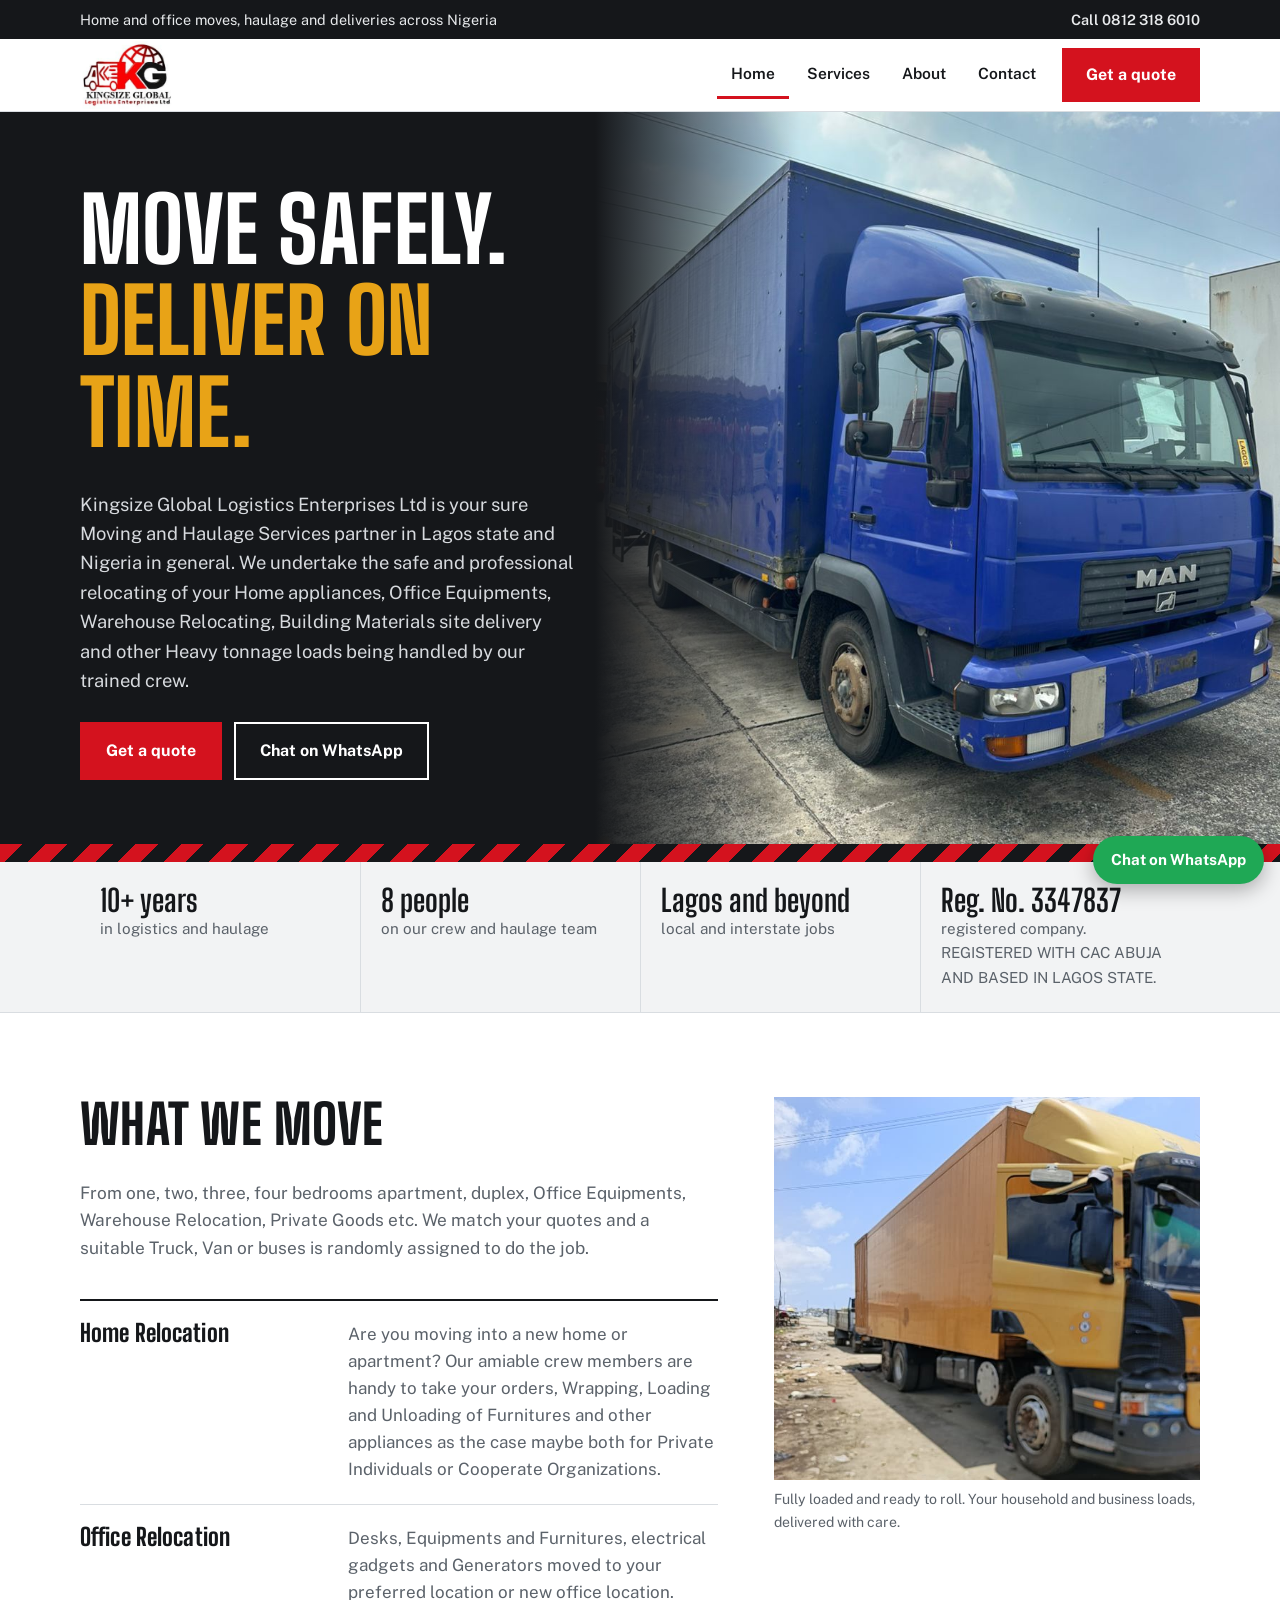
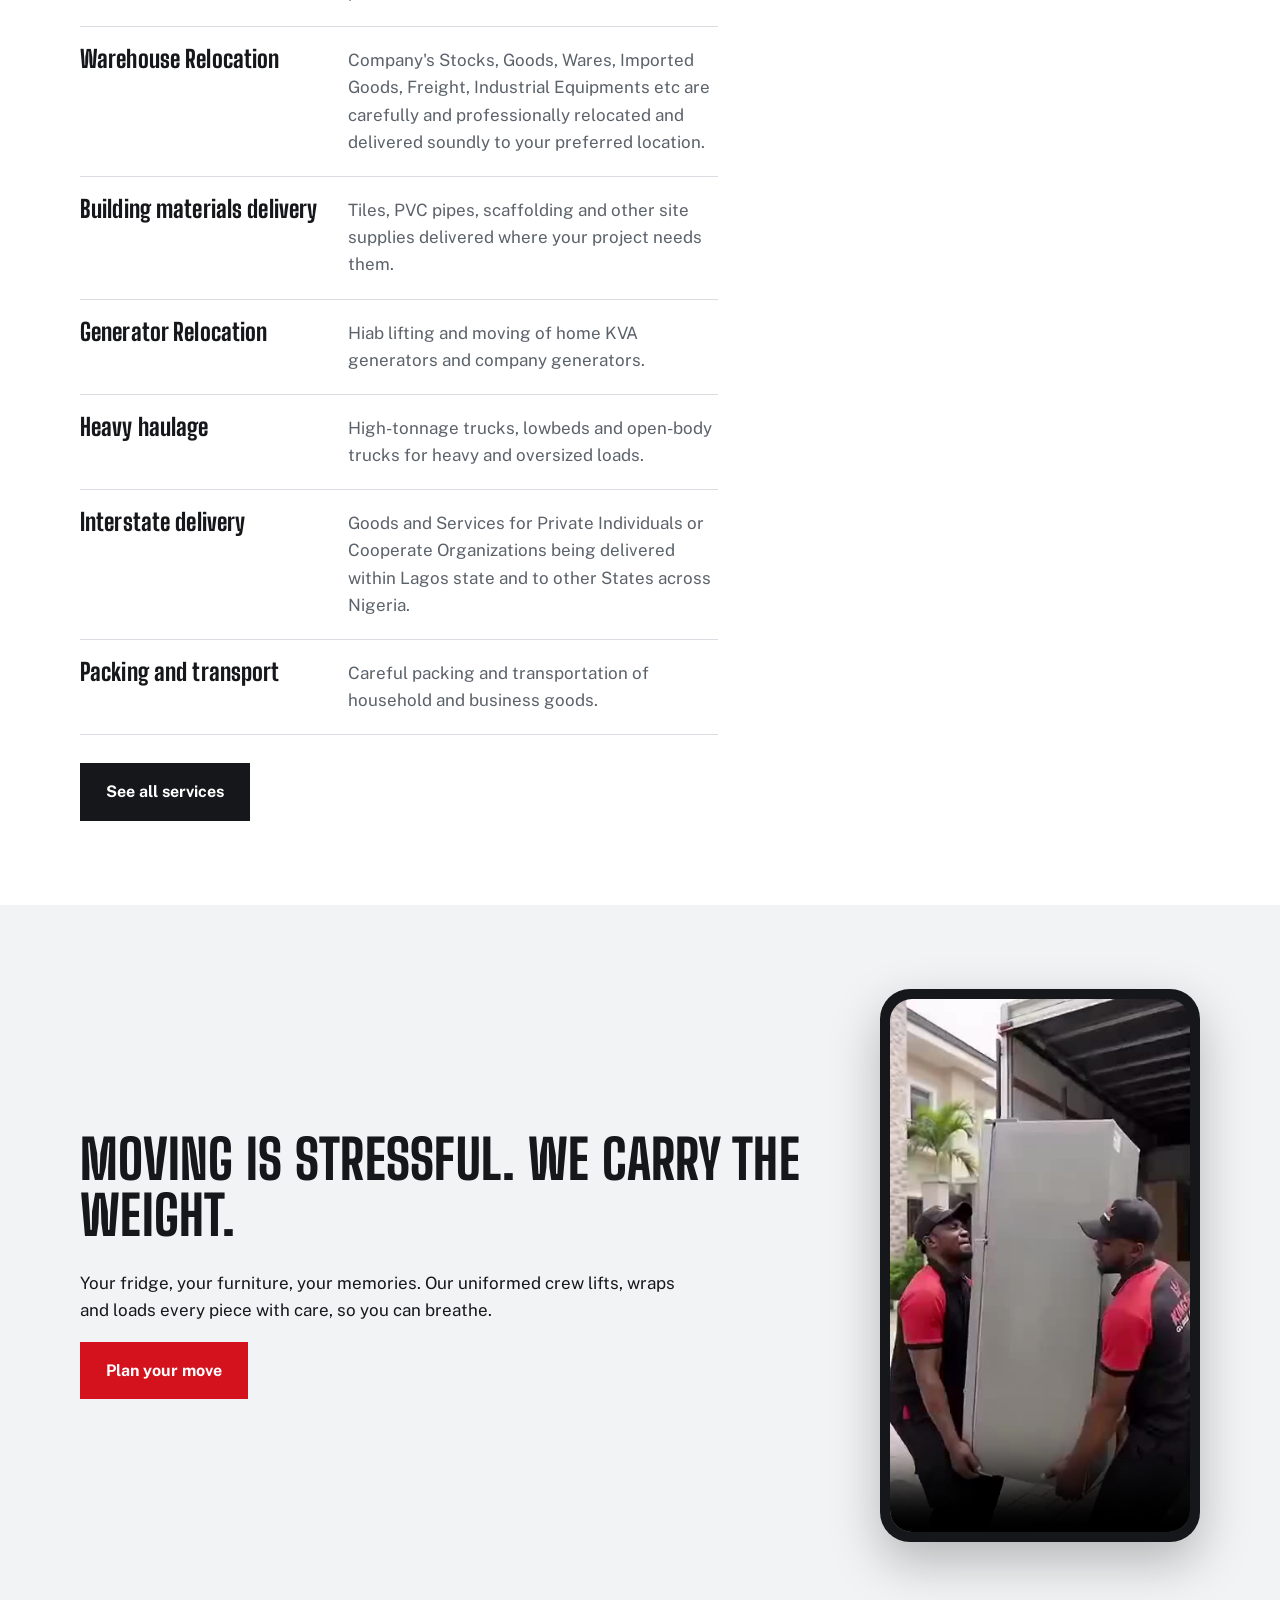
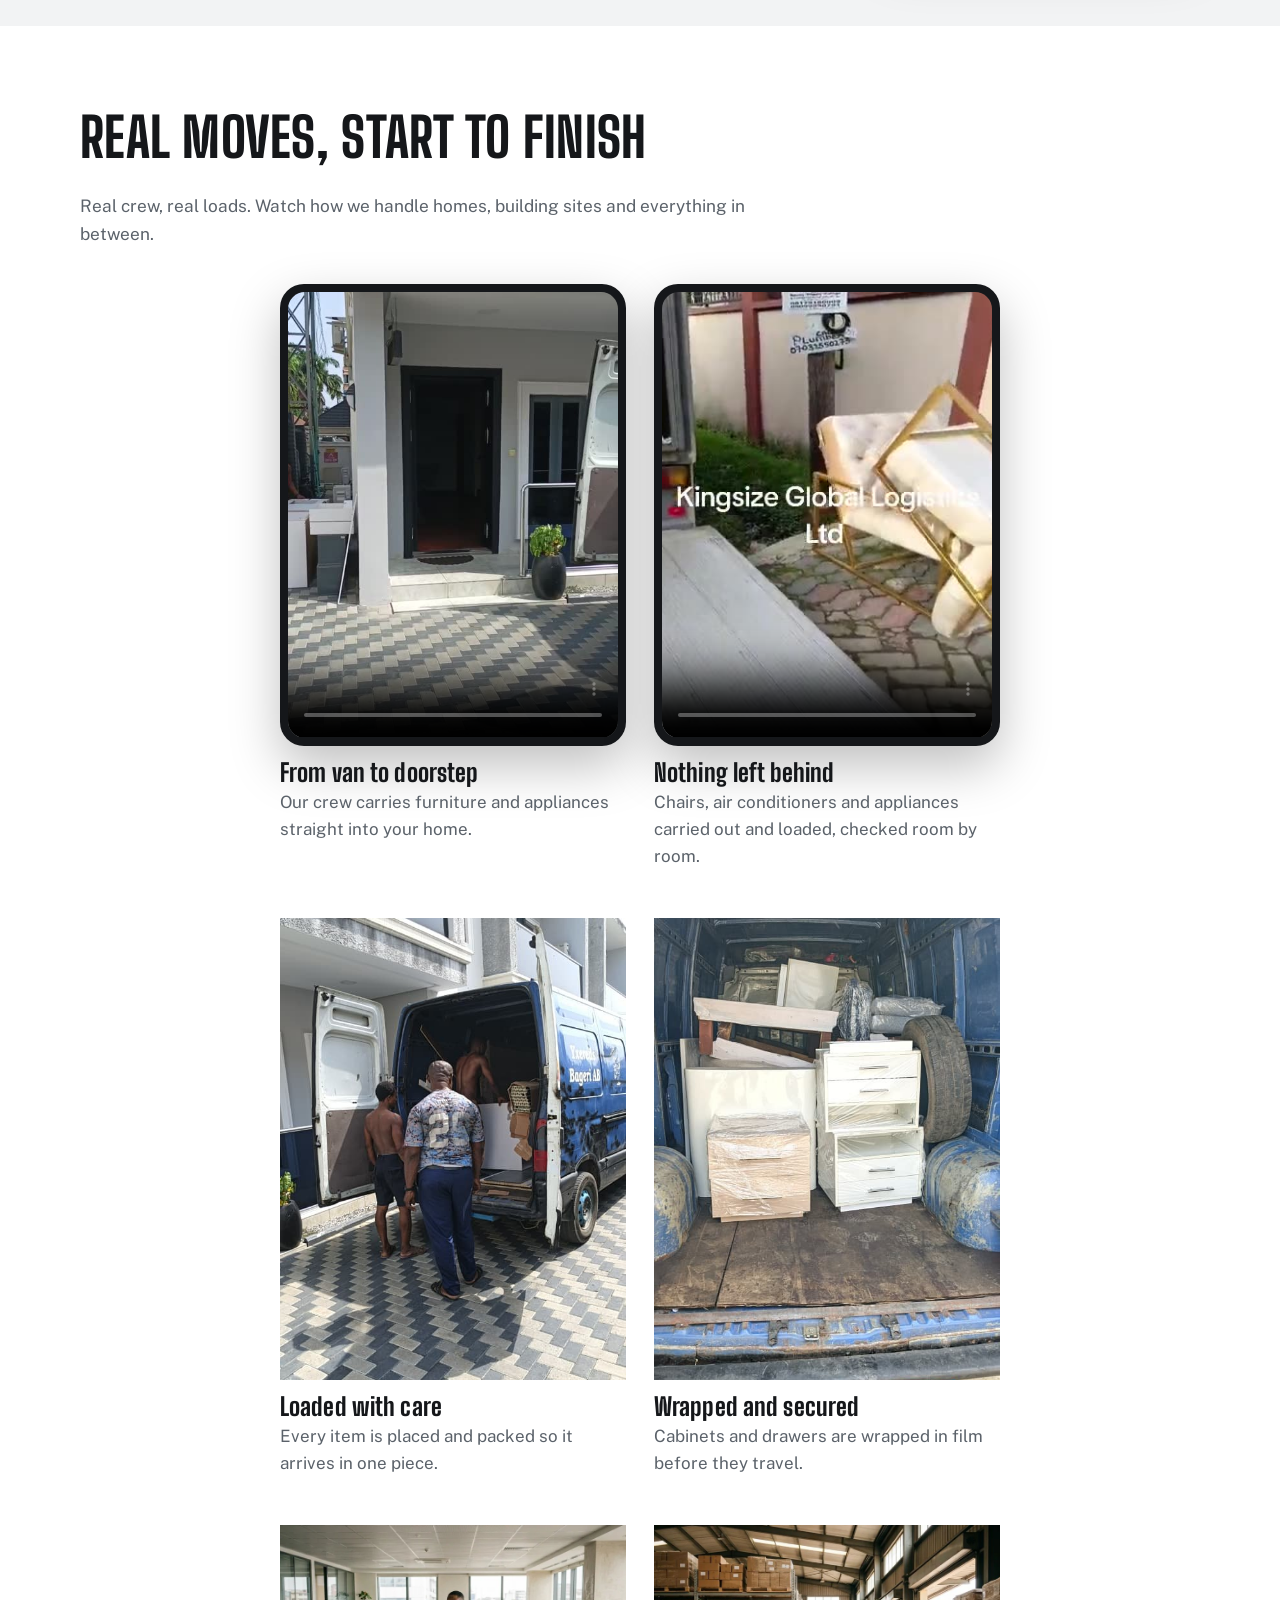
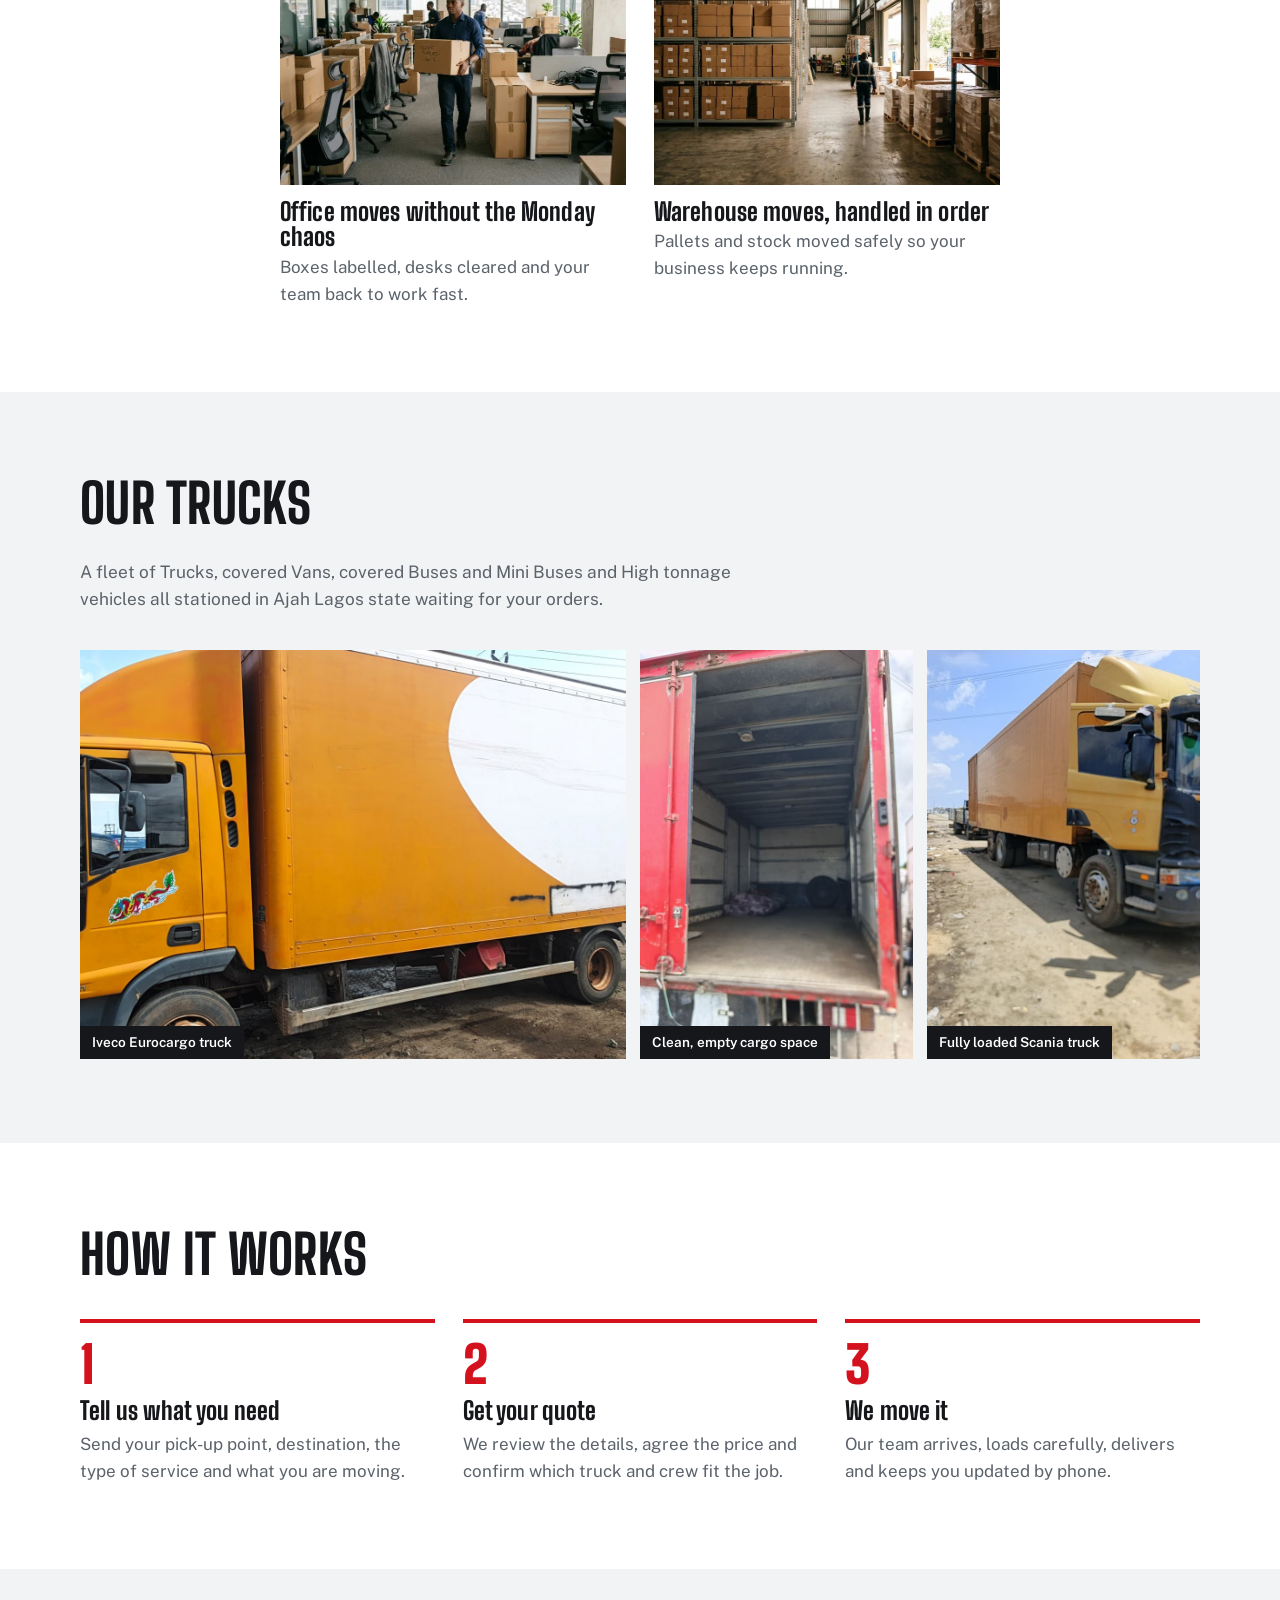
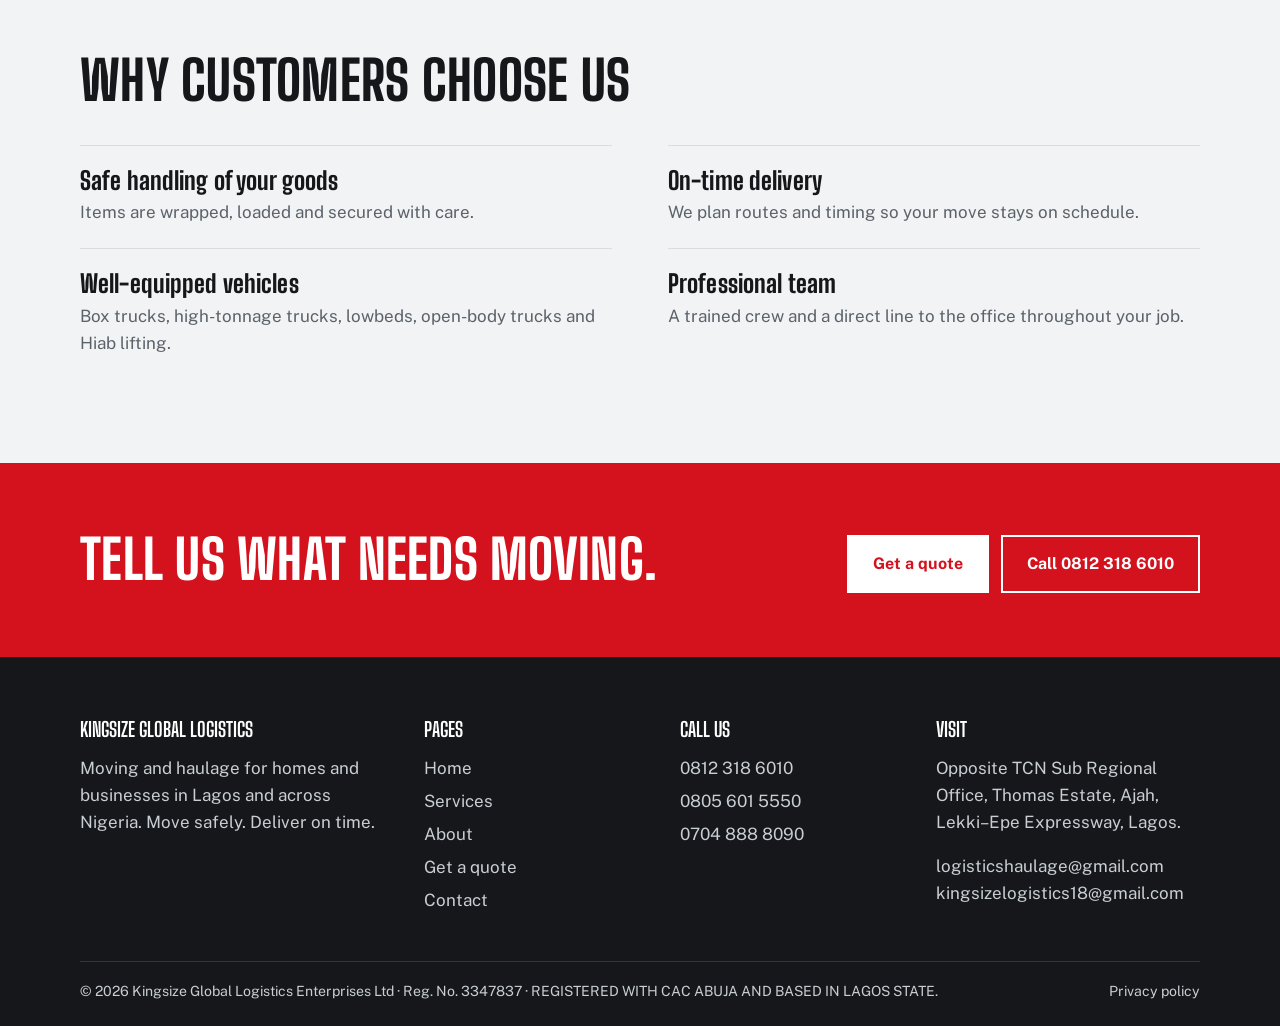
<file: index.html>
<!DOCTYPE html>
<html lang="en">
<head>
<meta charset="utf-8">
<meta name="viewport" content="width=device-width, initial-scale=1">
<title>Kingsize Global Logistics | Moving and haulage in Lagos, Nigeria</title>
<meta name="description" content="Home and Office Relocation, warehouse moves, building materials delivery, generator lifting and haulage from Ajah, Lagos to anywhere in Nigeria.">
<meta property="og:title" content="Kingsize Global Logistics | Moving and haulage in Lagos, Nigeria">
<meta property="og:description" content="Home and Office Relocation, warehouse moves, building materials delivery, generator lifting and haulage from Ajah, Lagos to anywhere in Nigeria.">
<meta property="og:type" content="website">
<meta property="og:image" content="og.jpg">
<meta name="theme-color" content="#d4121e">
<link rel="icon" type="image/svg+xml" href="favicon.svg">
<link rel="preconnect" href="https://fonts.googleapis.com">
<link rel="preconnect" href="https://fonts.gstatic.com" crossorigin>
<link href="https://fonts.googleapis.com/css2?family=Big+Shoulders+Display:wght@700;800;900&family=Public+Sans:wght@400;600;700&display=swap" rel="stylesheet">
<link rel="stylesheet" href="style.css">
</head>
<body>
<a class="skip" href="#main">Skip to content</a>
<div class="topbar"><div class="wrap">
<span>Home and office moves, haulage and deliveries across Nigeria</span>
<span><a href="tel:+2348123186010">Call 0812 318 6010</a></span>
</div></div>
<header class="site"><div class="wrap">
<a class="brand" href="index.html" aria-label="Kingsize Global Logistics home">
<img class="brand-logo" src="logo.png" alt="Kingsize Global Logistics Enterprises Ltd" width="460" height="334"></a>
<button class="menu-btn" aria-expanded="false" aria-controls="nav">Menu</button>
<nav id="nav" aria-label="Main"><ul>
<li><a href="index.html" aria-current="page">Home</a></li><li><a href="services.html">Services</a></li><li><a href="about.html">About</a></li><li><a href="contact.html">Contact</a></li>
<li><a class="btn" href="quote.html">Get a quote</a></li>
</ul></nav>
</div></header>
<main id="main">

<section class="hero"><div class="hero-grid">
<div class="hero-copy">
<h1>Move safely. <span>Deliver on time.</span></h1>
<p>Kingsize Global Logistics Enterprises Ltd is your sure Moving and Haulage Services partner in Lagos state and Nigeria in general. We undertake the safe and professional relocating of your Home appliances, Office Equipments, Warehouse Relocating, Building Materials site delivery and other Heavy tonnage loads being handled by our trained crew.</p>
<div class="btn-row"><a class="btn" href="quote.html">Get a quote</a><a class="btn ghost" href="https://wa.me/2348123186010?text=Hello%20Kingsize%20Global%20Logistics%2C%20I%20would%20like%20to%20enquire%20about%20your%20services." target="_blank" rel="noopener">Chat on WhatsApp</a></div>
</div>
<div class="hero-photo"><img src="hero-blue-man-truck.jpg" alt="Kingsize Global blue MAN box truck ready for a move in Lagos" width="960" height="1280"></div>
</div></section>
<div class="chevrons" aria-hidden="true"></div>
<div class="facts"><div class="wrap"><ul>
<li><b>10+ years</b>in logistics and haulage</li>
<li><b>8 people</b>on our crew and haulage team</li>
<li><b>Lagos and beyond</b>local and interstate jobs</li>
<li><b>Reg. No. 3347837</b>registered company. REGISTERED WITH CAC ABUJA AND BASED IN LAGOS STATE.</li>
</ul></div></div>

<section class="block" id="services"><div class="wrap svc-split">
<div>
<div class="head"><h2>What we move</h2><p>From one, two, three, four bedrooms apartment, duplex, Office Equipments, Warehouse Relocation, Private Goods etc. We match your quotes and a suitable Truck, Van or buses is randomly assigned to do the job.</p></div>
<ul class="svc-list"><li><h3>Home Relocation</h3><p>Are you moving into a new home or apartment? Our amiable crew members are handy to take your orders, Wrapping, Loading and Unloading of Furnitures and other appliances as the case maybe both for Private Individuals or Cooperate Organizations.</p></li><li><h3>Office Relocation</h3><p>Desks, Equipments and Furnitures, electrical gadgets and Generators moved to your preferred location or new office location.</p></li><li><h3>Warehouse Relocation</h3><p>Company's Stocks, Goods, Wares, Imported Goods, Freight, Industrial Equipments etc are carefully and professionally relocated and delivered soundly to your preferred location.</p></li><li><h3>Building materials delivery</h3><p>Tiles, PVC pipes, scaffolding and other site supplies delivered where your project needs them.</p></li><li><h3>Generator Relocation</h3><p>Hiab lifting and moving of home KVA generators and company generators.</p></li><li><h3>Heavy haulage</h3><p>High-tonnage trucks, lowbeds and open-body trucks for heavy and oversized loads.</p></li><li><h3>Interstate delivery</h3><p>Goods and Services for Private Individuals or Cooperate Organizations being delivered within Lagos state and to other States across Nigeria.</p></li><li><h3>Packing and transport</h3><p>Careful packing and transportation of household and business goods.</p></li></ul>
<div class="btn-row" style="margin-top:28px"><a class="btn dark" href="services.html">See all services</a></div>
</div>
<div class="svc-photo"><img src="truck-scania.jpg" alt="Fully loaded orange Scania truck on a road in Lagos" loading="lazy" width="762" height="1016"><p class="cap">Fully loaded and ready to roll. Your household and business loads, delivered with care.</p></div>
</div></section>

<section class="block alt"><div class="wrap video-grid">
<div>
<h2>Moving is stressful. We carry the weight.</h2>
<p>Your fridge, your furniture, your memories. Our uniformed crew lifts, wraps and loads every piece with care, so you can breathe.</p>
<div class="btn-row"><a class="btn" href="quote.html">Plan your move</a></div>
</div>
<div class="phone"><video controls playsinline preload="metadata" poster="poster-crew-loading-fridge.jpg" aria-label="Kingsize Global crew lifting a fridge into a truck"><source src="crew-loading-fridge.mp4" type="video/mp4">Your browser can't play this video.</video></div>
</div></section>

<section class="block"><div class="wrap">
<div class="head"><h2>Real moves, start to finish</h2><p>Real crew, real loads. Watch how we handle homes, building sites and everything in between.</p></div>
<div class="jobs jobs-2 jobs-first">
<div class="job"><div class="phone"><video controls playsinline preload="metadata" poster="job-poster.jpg" aria-label="Kingsize Global crew carrying furniture during a home move"><source src="kingsize-job.mp4" type="video/mp4">Your browser can't play this video.</video></div><h3>From van to doorstep</h3><p>Our crew carries furniture and appliances straight into your home.</p></div>
<div class="job"><div class="phone"><video controls playsinline preload="metadata" poster="poster-home-to-van.jpg" aria-label="Kingsize Global crew loading furniture and appliances from a home into a van"><source src="home-to-van.mp4" type="video/mp4">Your browser can't play this video.</video></div><h3>Nothing left behind</h3><p>Chairs, air conditioners and appliances carried out and loaded, checked room by room.</p></div>
</div>
<div class="jobs jobs-2">
<div class="job"><img src="job-loading.jpg" alt="Kingsize Global crew loading furniture into a van outside an apartment building" loading="lazy" width="540" height="960"><h3>Loaded with care</h3><p>Every item is placed and packed so it arrives in one piece.</p></div>
<div class="job"><img src="job-wrapped.jpg" alt="Wrapped cabinets and drawers stacked inside a van" loading="lazy" width="540" height="960"><h3>Wrapped and secured</h3><p>Cabinets and drawers are wrapped in film before they travel.</p></div>
</div><div class="jobs jobs-2 jobs-wide">
<div class="job"><img src="job-office-move.jpg" alt="Kingsize Global crew member carrying a labelled box through an office during a move" loading="lazy" width="800" height="597"><h3>Office moves without the Monday chaos</h3><p>Boxes labelled, desks cleared and your team back to work fast.</p></div>
<div class="job"><img src="job-warehouse.jpg" alt="Worker walking through a warehouse with shelves and wrapped pallets" loading="lazy" width="800" height="597"><h3>Warehouse moves, handled in order</h3><p>Pallets and stock moved safely so your business keeps running.</p></div>
</div>
</div></section>

<section class="block alt"><div class="wrap">
<div class="head"><h2>Our trucks</h2><p>A fleet of Trucks, covered Vans, covered Buses and Mini Buses and High tonnage vehicles all stationed in Ajah Lagos state waiting for your orders.</p></div>
<div class="gallery">
<figure><img src="truck-yellow-iveco.jpg" alt="Side view of the yellow Iveco Eurocargo truck" loading="lazy" width="1600" height="900"><figcaption>Iveco Eurocargo truck</figcaption></figure>
<figure class="tall"><img src="truck-interior.jpg" alt="Inside a red box truck with an empty cargo area" loading="lazy" width="762" height="1016"><figcaption>Clean, empty cargo space</figcaption></figure>
<figure class="tall"><img src="truck-scania.jpg" alt="Fully loaded orange Scania truck" loading="lazy" width="762" height="1016"><figcaption>Fully loaded Scania truck</figcaption></figure>
</div></div></section>

<section class="block"><div class="wrap">
<div class="head"><h2>How it works</h2></div>
<ol class="steps">
<li><h3>Tell us what you need</h3><p>Send your pick-up point, destination, the type of service and what you are moving.</p></li>
<li><h3>Get your quote</h3><p>We review the details, agree the price and confirm which truck and crew fit the job.</p></li>
<li><h3>We move it</h3><p>Our team arrives, loads carefully, delivers and keeps you updated by phone.</p></li>
</ol></div></section>

<section class="block alt"><div class="wrap">
<div class="head"><h2>Why customers choose us</h2></div>
<div class="why">
<div><h3>Safe handling of your goods</h3><p>Items are wrapped, loaded and secured with care.</p></div>
<div><h3>On-time delivery</h3><p>We plan routes and timing so your move stays on schedule.</p></div>
<div><h3>Well-equipped vehicles</h3><p>Box trucks, high-tonnage trucks, lowbeds, open-body trucks and Hiab lifting.</p></div>
<div><h3>Professional team</h3><p>A trained crew and a direct line to the office throughout your job.</p></div>
</div></div></section>
<section class="cta"><div class="wrap">
<h2>Tell us what needs moving.</h2>
<div class="btn-row"><a class="btn" href="quote.html">Get a quote</a><a class="btn ghost" href="tel:+2348123186010">Call 0812 318 6010</a></div>
</div></section>
</main>
<footer class="site"><div class="wrap">
<div class="cols">
<div><h4>Kingsize Global Logistics</h4><p>Moving and haulage for homes and businesses in Lagos and across Nigeria. Move safely. Deliver on time.</p></div>
<div><h4>Pages</h4><ul><li><a href="index.html">Home</a></li><li><a href="services.html">Services</a></li><li><a href="about.html">About</a></li><li><a href="quote.html">Get a quote</a></li><li><a href="contact.html">Contact</a></li></ul></div>
<div><h4>Call us</h4><ul><li><a href="tel:+2348123186010">0812 318 6010</a></li><li><a href="tel:+2348056015550">0805 601 5550</a></li><li><a href="tel:+2347048888090">0704 888 8090</a></li></ul></div>
<div><h4>Visit</h4><p>Opposite TCN Sub Regional Office, Thomas Estate, Ajah, Lekki–Epe Expressway, Lagos.</p><p><a href="mailto:logisticshaulage@gmail.com">logisticshaulage@gmail.com</a><br><a href="mailto:kingsizelogistics18@gmail.com">kingsizelogistics18@gmail.com</a></p></div>
</div>
<div class="legal"><span>© 2026 Kingsize Global Logistics Enterprises Ltd · Reg. No. 3347837 · REGISTERED WITH CAC ABUJA AND BASED IN LAGOS STATE.</span><a href="privacy.html">Privacy policy</a></div>
</div></footer>
<a class="wa-float" href="https://wa.me/2348123186010?text=Hello%20Kingsize%20Global%20Logistics%2C%20I%20would%20like%20to%20enquire%20about%20your%20services." target="_blank" rel="noopener">Chat on WhatsApp</a>
<script src="script.js"></script>
</body>
</html>
</file>
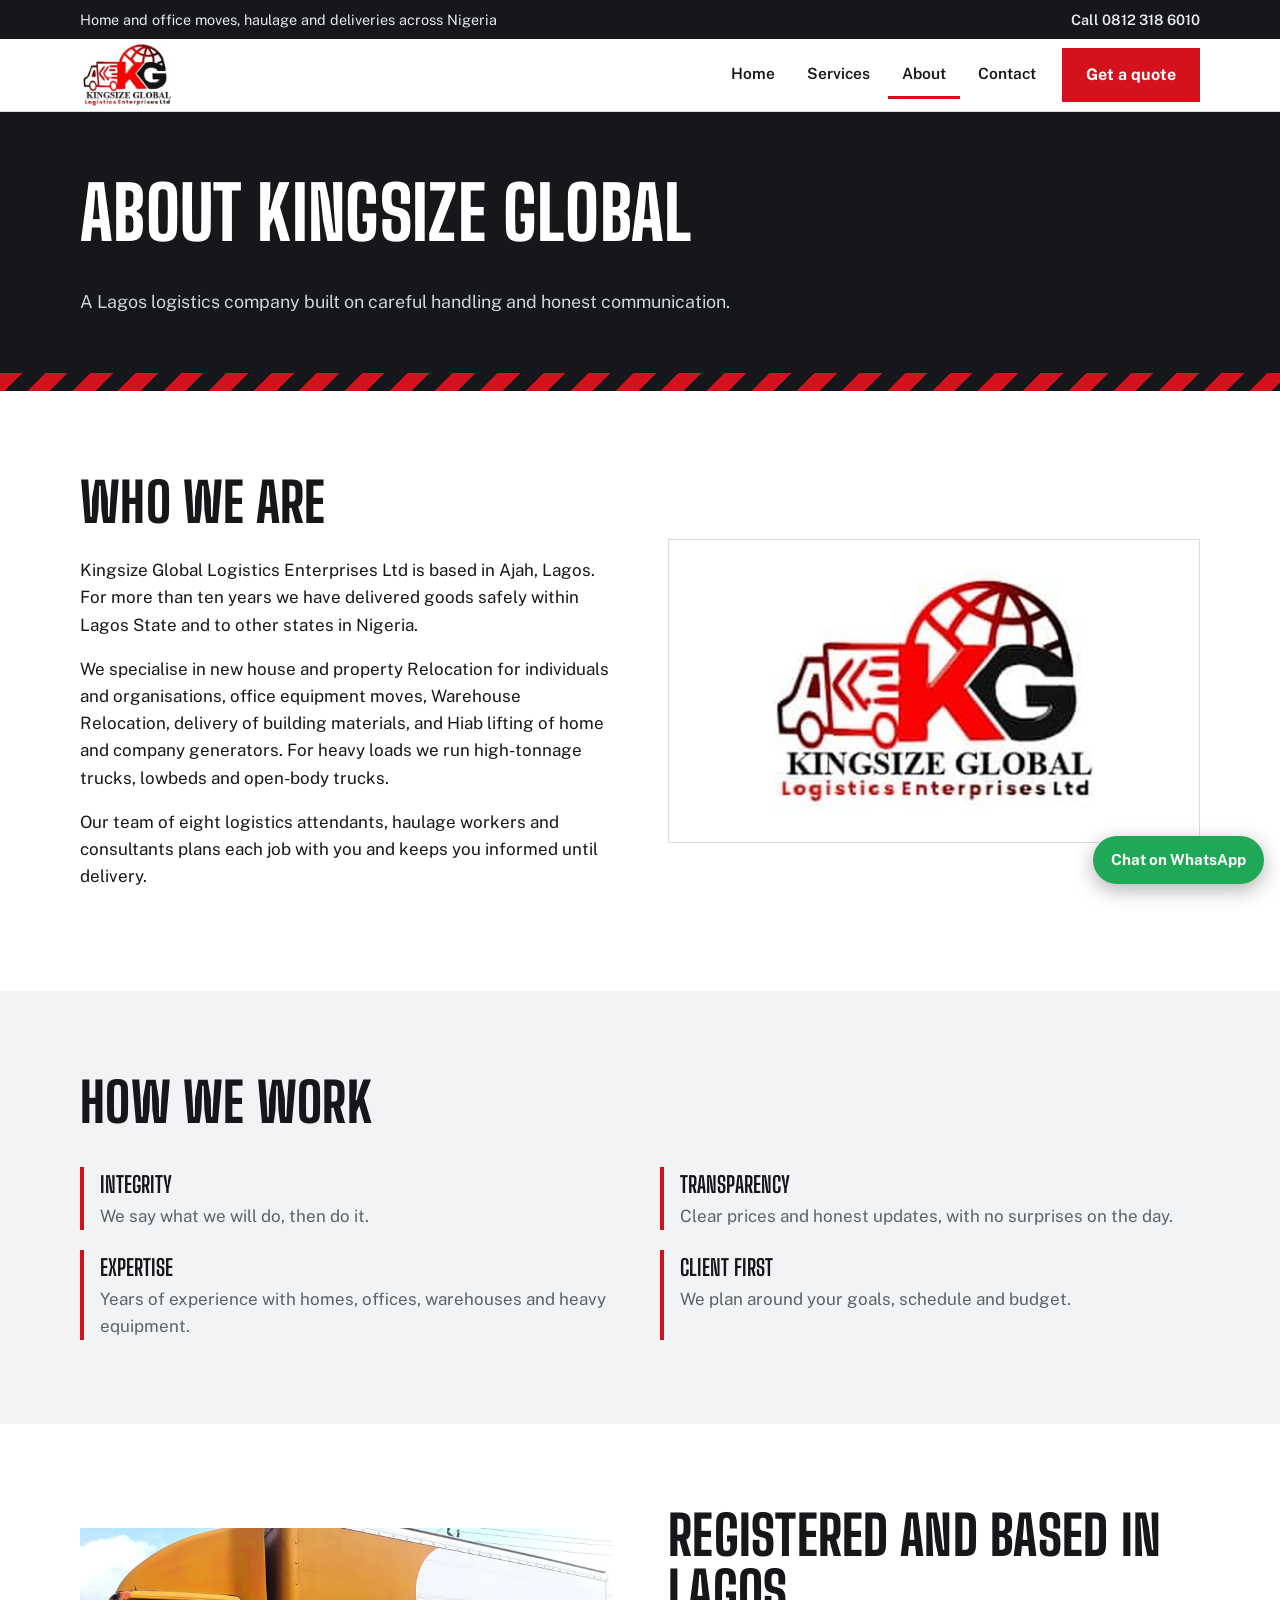
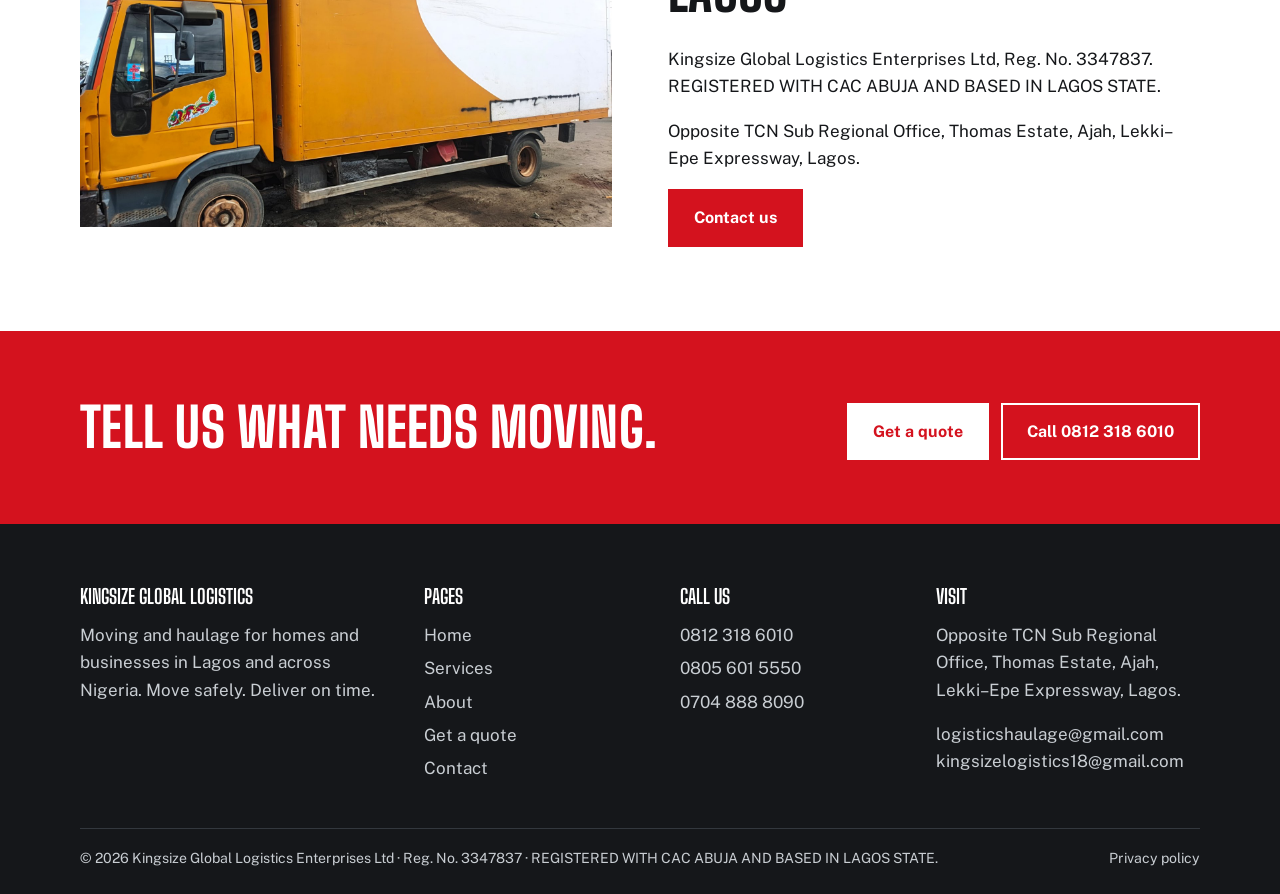
<file: about.html>
<!DOCTYPE html>
<html lang="en">
<head>
<meta charset="utf-8">
<meta name="viewport" content="width=device-width, initial-scale=1">
<title>About | Kingsize Global Logistics</title>
<meta name="description" content="Kingsize Global Logistics Enterprises Ltd is a Lagos moving and haulage company with 10+ years of experience and a team of 8.">
<meta property="og:title" content="About | Kingsize Global Logistics">
<meta property="og:description" content="Kingsize Global Logistics Enterprises Ltd is a Lagos moving and haulage company with 10+ years of experience and a team of 8.">
<meta property="og:type" content="website">
<meta property="og:image" content="og.jpg">
<meta name="theme-color" content="#d4121e">
<link rel="icon" type="image/svg+xml" href="favicon.svg">
<link rel="preconnect" href="https://fonts.googleapis.com">
<link rel="preconnect" href="https://fonts.gstatic.com" crossorigin>
<link href="https://fonts.googleapis.com/css2?family=Big+Shoulders+Display:wght@700;800;900&family=Public+Sans:wght@400;600;700&display=swap" rel="stylesheet">
<link rel="stylesheet" href="style.css">
</head>
<body>
<a class="skip" href="#main">Skip to content</a>
<div class="topbar"><div class="wrap">
<span>Home and office moves, haulage and deliveries across Nigeria</span>
<span><a href="tel:+2348123186010">Call 0812 318 6010</a></span>
</div></div>
<header class="site"><div class="wrap">
<a class="brand" href="index.html" aria-label="Kingsize Global Logistics home">
<img class="brand-logo" src="logo.png" alt="Kingsize Global Logistics Enterprises Ltd" width="460" height="334"></a>
<button class="menu-btn" aria-expanded="false" aria-controls="nav">Menu</button>
<nav id="nav" aria-label="Main"><ul>
<li><a href="index.html">Home</a></li><li><a href="services.html">Services</a></li><li><a href="about.html" aria-current="page">About</a></li><li><a href="contact.html">Contact</a></li>
<li><a class="btn" href="quote.html">Get a quote</a></li>
</ul></nav>
</div></header>
<main id="main">

<section class="page-head"><div class="wrap"><h1>About Kingsize Global</h1><p>A Lagos logistics company built on careful handling and honest communication.</p></div></section>
<div class="chevrons" aria-hidden="true"></div>
<section class="block"><div class="wrap two">
<div>
<h2>Who we are</h2>
<p>Kingsize Global Logistics Enterprises Ltd is based in Ajah, Lagos. For more than ten years we have delivered goods safely within Lagos State and to other states in Nigeria.</p>
<p>We specialise in new house and property Relocation for individuals and organisations, office equipment moves, Warehouse Relocation, delivery of building materials, and Hiab lifting of home and company generators. For heavy loads we run high-tonnage trucks, lowbeds and open-body trucks.</p>
<p>Our team of eight logistics attendants, haulage workers and consultants plans each job with you and keeps you informed until delivery.</p>
</div>
<div class="logo-card"><img src="logo.png" alt="Kingsize Global Logistics Enterprises Ltd logo" width="460" height="334" loading="lazy"></div>
</div></section>
<section class="block alt"><div class="wrap">
<div class="head"><h2>How we work</h2></div>
<ul class="values">
<li><b>Integrity</b><span>We say what we will do, then do it.</span></li>
<li><b>Transparency</b><span>Clear prices and honest updates, with no surprises on the day.</span></li>
<li><b>Expertise</b><span>Years of experience with homes, offices, warehouses and heavy equipment.</span></li>
<li><b>Client first</b><span>We plan around your goals, schedule and budget.</span></li>
</ul></div></section>
<section class="block"><div class="wrap two">
<div><img src="truck-yellow-iveco.jpg" alt="Kingsize Global yellow Iveco truck" loading="lazy" width="1600" height="900" style="height:auto"></div>
<div><h2>Registered and based in Lagos</h2><p>Kingsize Global Logistics Enterprises Ltd, Reg. No. 3347837. REGISTERED WITH CAC ABUJA AND BASED IN LAGOS STATE.</p><p>Opposite TCN Sub Regional Office, Thomas Estate, Ajah, Lekki–Epe Expressway, Lagos.</p><div class="btn-row"><a class="btn" href="contact.html">Contact us</a></div></div>
</div></section>
<section class="cta"><div class="wrap">
<h2>Tell us what needs moving.</h2>
<div class="btn-row"><a class="btn" href="quote.html">Get a quote</a><a class="btn ghost" href="tel:+2348123186010">Call 0812 318 6010</a></div>
</div></section>
</main>
<footer class="site"><div class="wrap">
<div class="cols">
<div><h4>Kingsize Global Logistics</h4><p>Moving and haulage for homes and businesses in Lagos and across Nigeria. Move safely. Deliver on time.</p></div>
<div><h4>Pages</h4><ul><li><a href="index.html">Home</a></li><li><a href="services.html">Services</a></li><li><a href="about.html">About</a></li><li><a href="quote.html">Get a quote</a></li><li><a href="contact.html">Contact</a></li></ul></div>
<div><h4>Call us</h4><ul><li><a href="tel:+2348123186010">0812 318 6010</a></li><li><a href="tel:+2348056015550">0805 601 5550</a></li><li><a href="tel:+2347048888090">0704 888 8090</a></li></ul></div>
<div><h4>Visit</h4><p>Opposite TCN Sub Regional Office, Thomas Estate, Ajah, Lekki–Epe Expressway, Lagos.</p><p><a href="mailto:logisticshaulage@gmail.com">logisticshaulage@gmail.com</a><br><a href="mailto:kingsizelogistics18@gmail.com">kingsizelogistics18@gmail.com</a></p></div>
</div>
<div class="legal"><span>© 2026 Kingsize Global Logistics Enterprises Ltd · Reg. No. 3347837 · REGISTERED WITH CAC ABUJA AND BASED IN LAGOS STATE.</span><a href="privacy.html">Privacy policy</a></div>
</div></footer>
<a class="wa-float" href="https://wa.me/2348123186010?text=Hello%20Kingsize%20Global%20Logistics%2C%20I%20would%20like%20to%20enquire%20about%20your%20services." target="_blank" rel="noopener">Chat on WhatsApp</a>
<script src="script.js"></script>
</body>
</html>
</file>
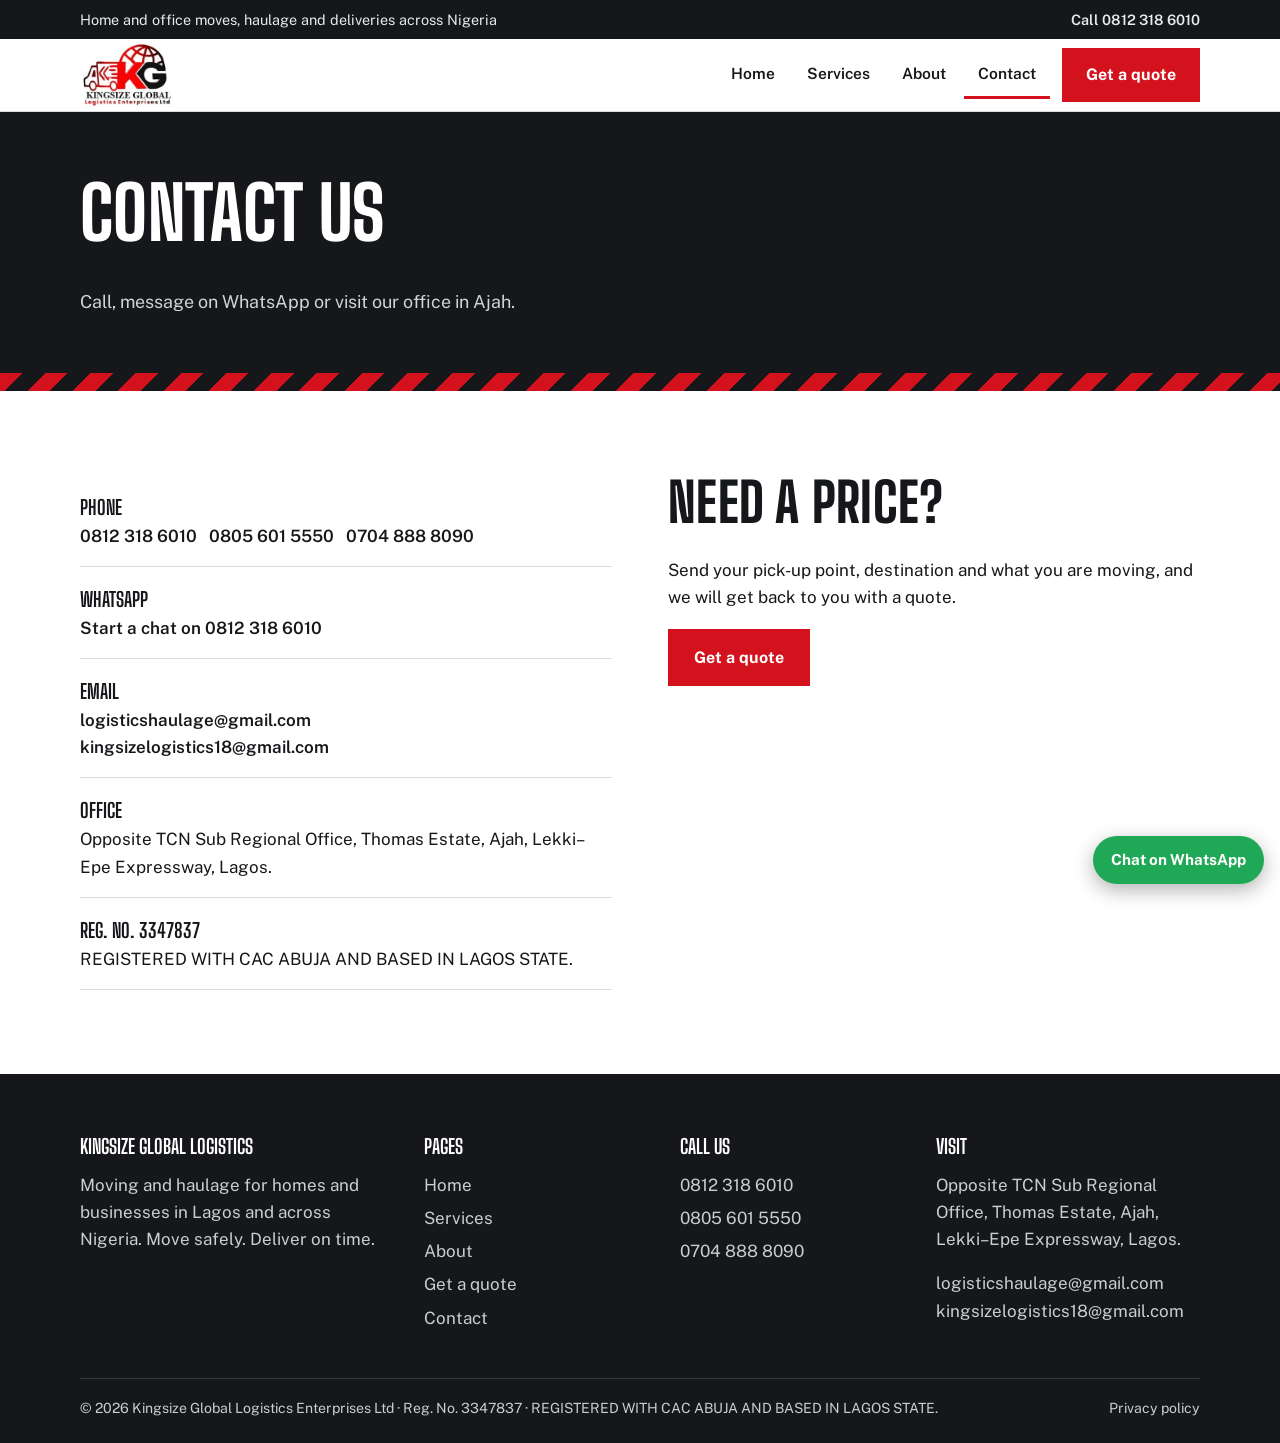
<file: contact.html>
<!DOCTYPE html>
<html lang="en">
<head>
<meta charset="utf-8">
<meta name="viewport" content="width=device-width, initial-scale=1">
<title>Contact | Kingsize Global Logistics</title>
<meta name="description" content="Call, WhatsApp or visit Kingsize Global Logistics in Ajah, Lagos. Phone 0812 318 6010.">
<meta property="og:title" content="Contact | Kingsize Global Logistics">
<meta property="og:description" content="Call, WhatsApp or visit Kingsize Global Logistics in Ajah, Lagos. Phone 0812 318 6010.">
<meta property="og:type" content="website">
<meta property="og:image" content="og.jpg">
<meta name="theme-color" content="#d4121e">
<link rel="icon" type="image/svg+xml" href="favicon.svg">
<link rel="preconnect" href="https://fonts.googleapis.com">
<link rel="preconnect" href="https://fonts.gstatic.com" crossorigin>
<link href="https://fonts.googleapis.com/css2?family=Big+Shoulders+Display:wght@700;800;900&family=Public+Sans:wght@400;600;700&display=swap" rel="stylesheet">
<link rel="stylesheet" href="style.css">
</head>
<body>
<a class="skip" href="#main">Skip to content</a>
<div class="topbar"><div class="wrap">
<span>Home and office moves, haulage and deliveries across Nigeria</span>
<span><a href="tel:+2348123186010">Call 0812 318 6010</a></span>
</div></div>
<header class="site"><div class="wrap">
<a class="brand" href="index.html" aria-label="Kingsize Global Logistics home">
<img class="brand-logo" src="logo.png" alt="Kingsize Global Logistics Enterprises Ltd" width="460" height="334"></a>
<button class="menu-btn" aria-expanded="false" aria-controls="nav">Menu</button>
<nav id="nav" aria-label="Main"><ul>
<li><a href="index.html">Home</a></li><li><a href="services.html">Services</a></li><li><a href="about.html">About</a></li><li><a href="contact.html" aria-current="page">Contact</a></li>
<li><a class="btn" href="quote.html">Get a quote</a></li>
</ul></nav>
</div></header>
<main id="main">

<section class="page-head"><div class="wrap"><h1>Contact us</h1><p>Call, message on WhatsApp or visit our office in Ajah.</p></div></section>
<div class="chevrons" aria-hidden="true"></div>
<section class="block"><div class="wrap contact-grid">
<ul class="contact-list">
<li><b>Phone</b><a href="tel:+2348123186010">0812 318 6010</a> &nbsp; <a href="tel:+2348056015550">0805 601 5550</a> &nbsp; <a href="tel:+2347048888090">0704 888 8090</a> &nbsp; </li>
<li><b>WhatsApp</b><a href="https://wa.me/2348123186010?text=Hello%20Kingsize%20Global%20Logistics%2C%20I%20would%20like%20to%20enquire%20about%20your%20services." target="_blank" rel="noopener">Start a chat on 0812 318 6010</a></li>
<li><b>Email</b><a href="mailto:logisticshaulage@gmail.com">logisticshaulage@gmail.com</a><br><a href="mailto:kingsizelogistics18@gmail.com">kingsizelogistics18@gmail.com</a></li>
<li><b>Office</b>Opposite TCN Sub Regional Office, Thomas Estate, Ajah, Lekki–Epe Expressway, Lagos.</li>
<li><b>Reg. No. 3347837</b>REGISTERED WITH CAC ABUJA AND BASED IN LAGOS STATE.</li>
</ul>
<div><h2>Need a price?</h2><p>Send your pick-up point, destination and what you are moving, and we will get back to you with a quote.</p><div class="btn-row"><a class="btn" href="quote.html">Get a quote</a></div></div>
</div></section>
</main>
<footer class="site"><div class="wrap">
<div class="cols">
<div><h4>Kingsize Global Logistics</h4><p>Moving and haulage for homes and businesses in Lagos and across Nigeria. Move safely. Deliver on time.</p></div>
<div><h4>Pages</h4><ul><li><a href="index.html">Home</a></li><li><a href="services.html">Services</a></li><li><a href="about.html">About</a></li><li><a href="quote.html">Get a quote</a></li><li><a href="contact.html">Contact</a></li></ul></div>
<div><h4>Call us</h4><ul><li><a href="tel:+2348123186010">0812 318 6010</a></li><li><a href="tel:+2348056015550">0805 601 5550</a></li><li><a href="tel:+2347048888090">0704 888 8090</a></li></ul></div>
<div><h4>Visit</h4><p>Opposite TCN Sub Regional Office, Thomas Estate, Ajah, Lekki–Epe Expressway, Lagos.</p><p><a href="mailto:logisticshaulage@gmail.com">logisticshaulage@gmail.com</a><br><a href="mailto:kingsizelogistics18@gmail.com">kingsizelogistics18@gmail.com</a></p></div>
</div>
<div class="legal"><span>© 2026 Kingsize Global Logistics Enterprises Ltd · Reg. No. 3347837 · REGISTERED WITH CAC ABUJA AND BASED IN LAGOS STATE.</span><a href="privacy.html">Privacy policy</a></div>
</div></footer>
<a class="wa-float" href="https://wa.me/2348123186010?text=Hello%20Kingsize%20Global%20Logistics%2C%20I%20would%20like%20to%20enquire%20about%20your%20services." target="_blank" rel="noopener">Chat on WhatsApp</a>
<script src="script.js"></script>
</body>
</html>
</file>
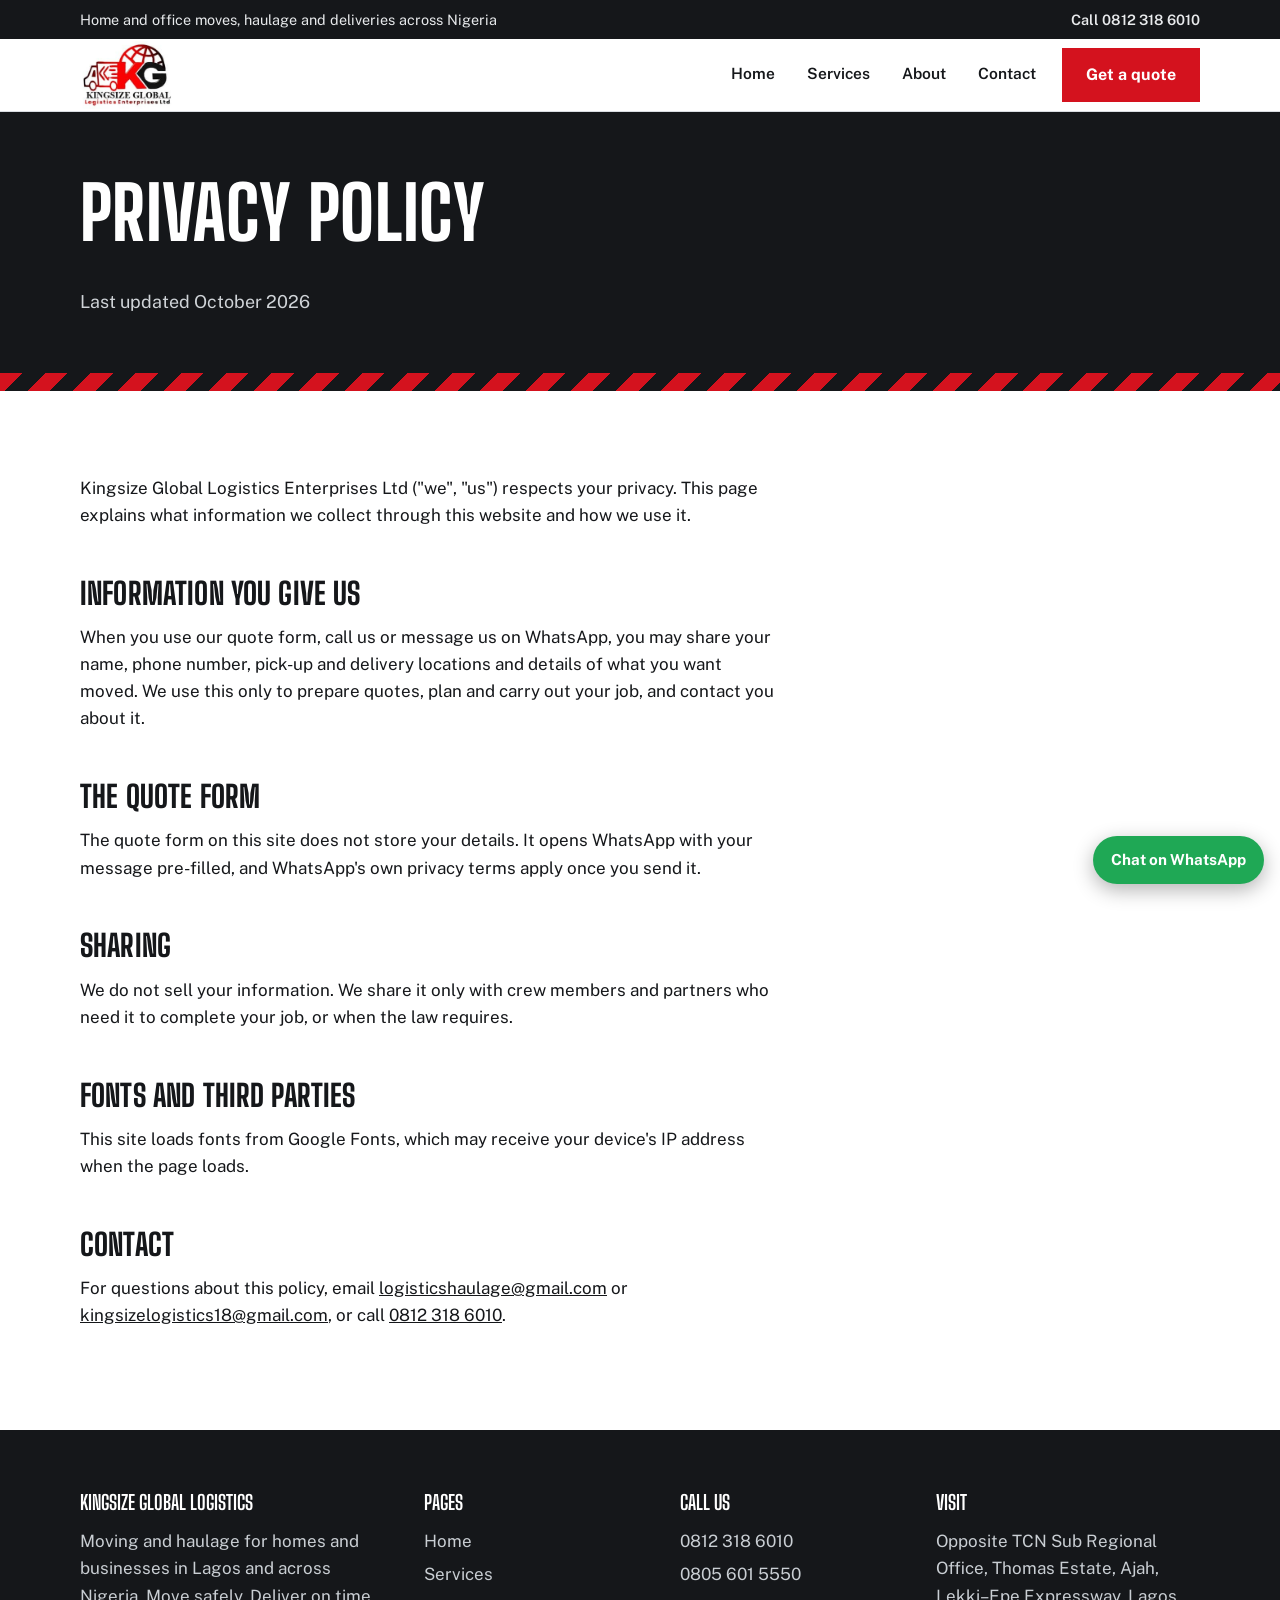
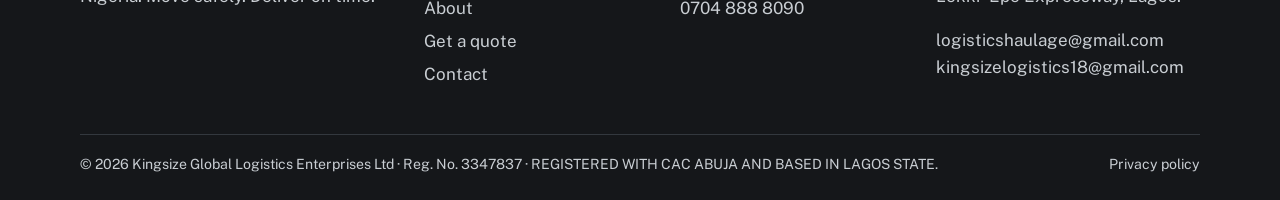
<file: privacy.html>
<!DOCTYPE html>
<html lang="en">
<head>
<meta charset="utf-8">
<meta name="viewport" content="width=device-width, initial-scale=1">
<title>Privacy policy | Kingsize Global Logistics</title>
<meta name="description" content="How Kingsize Global Logistics handles the information you send us.">
<meta property="og:title" content="Privacy policy | Kingsize Global Logistics">
<meta property="og:description" content="How Kingsize Global Logistics handles the information you send us.">
<meta property="og:type" content="website">
<meta property="og:image" content="og.jpg">
<meta name="theme-color" content="#d4121e">
<link rel="icon" type="image/svg+xml" href="favicon.svg">
<link rel="preconnect" href="https://fonts.googleapis.com">
<link rel="preconnect" href="https://fonts.gstatic.com" crossorigin>
<link href="https://fonts.googleapis.com/css2?family=Big+Shoulders+Display:wght@700;800;900&family=Public+Sans:wght@400;600;700&display=swap" rel="stylesheet">
<link rel="stylesheet" href="style.css">
</head>
<body>
<a class="skip" href="#main">Skip to content</a>
<div class="topbar"><div class="wrap">
<span>Home and office moves, haulage and deliveries across Nigeria</span>
<span><a href="tel:+2348123186010">Call 0812 318 6010</a></span>
</div></div>
<header class="site"><div class="wrap">
<a class="brand" href="index.html" aria-label="Kingsize Global Logistics home">
<img class="brand-logo" src="logo.png" alt="Kingsize Global Logistics Enterprises Ltd" width="460" height="334"></a>
<button class="menu-btn" aria-expanded="false" aria-controls="nav">Menu</button>
<nav id="nav" aria-label="Main"><ul>
<li><a href="index.html">Home</a></li><li><a href="services.html">Services</a></li><li><a href="about.html">About</a></li><li><a href="contact.html">Contact</a></li>
<li><a class="btn" href="quote.html">Get a quote</a></li>
</ul></nav>
</div></header>
<main id="main">

<section class="page-head"><div class="wrap"><h1>Privacy policy</h1><p>Last updated October 2026</p></div></section>
<div class="chevrons" aria-hidden="true"></div>
<section class="block"><div class="wrap prose">
<p>Kingsize Global Logistics Enterprises Ltd ("we", "us") respects your privacy. This page explains what information we collect through this website and how we use it.</p>
<h2>Information you give us</h2>
<p>When you use our quote form, call us or message us on WhatsApp, you may share your name, phone number, pick-up and delivery locations and details of what you want moved. We use this only to prepare quotes, plan and carry out your job, and contact you about it.</p>
<h2>The quote form</h2>
<p>The quote form on this site does not store your details. It opens WhatsApp with your message pre-filled, and WhatsApp's own privacy terms apply once you send it.</p>
<h2>Sharing</h2>
<p>We do not sell your information. We share it only with crew members and partners who need it to complete your job, or when the law requires.</p>
<h2>Fonts and third parties</h2>
<p>This site loads fonts from Google Fonts, which may receive your device's IP address when the page loads.</p>
<h2>Contact</h2>
<p>For questions about this policy, email <a href="mailto:logisticshaulage@gmail.com">logisticshaulage@gmail.com</a> or <a href="mailto:kingsizelogistics18@gmail.com">kingsizelogistics18@gmail.com</a>, or call <a href="tel:+2348123186010">0812 318 6010</a>.</p>
</div></section>
</main>
<footer class="site"><div class="wrap">
<div class="cols">
<div><h4>Kingsize Global Logistics</h4><p>Moving and haulage for homes and businesses in Lagos and across Nigeria. Move safely. Deliver on time.</p></div>
<div><h4>Pages</h4><ul><li><a href="index.html">Home</a></li><li><a href="services.html">Services</a></li><li><a href="about.html">About</a></li><li><a href="quote.html">Get a quote</a></li><li><a href="contact.html">Contact</a></li></ul></div>
<div><h4>Call us</h4><ul><li><a href="tel:+2348123186010">0812 318 6010</a></li><li><a href="tel:+2348056015550">0805 601 5550</a></li><li><a href="tel:+2347048888090">0704 888 8090</a></li></ul></div>
<div><h4>Visit</h4><p>Opposite TCN Sub Regional Office, Thomas Estate, Ajah, Lekki–Epe Expressway, Lagos.</p><p><a href="mailto:logisticshaulage@gmail.com">logisticshaulage@gmail.com</a><br><a href="mailto:kingsizelogistics18@gmail.com">kingsizelogistics18@gmail.com</a></p></div>
</div>
<div class="legal"><span>© 2026 Kingsize Global Logistics Enterprises Ltd · Reg. No. 3347837 · REGISTERED WITH CAC ABUJA AND BASED IN LAGOS STATE.</span><a href="privacy.html">Privacy policy</a></div>
</div></footer>
<a class="wa-float" href="https://wa.me/2348123186010?text=Hello%20Kingsize%20Global%20Logistics%2C%20I%20would%20like%20to%20enquire%20about%20your%20services." target="_blank" rel="noopener">Chat on WhatsApp</a>
<script src="script.js"></script>
</body>
</html>
</file>
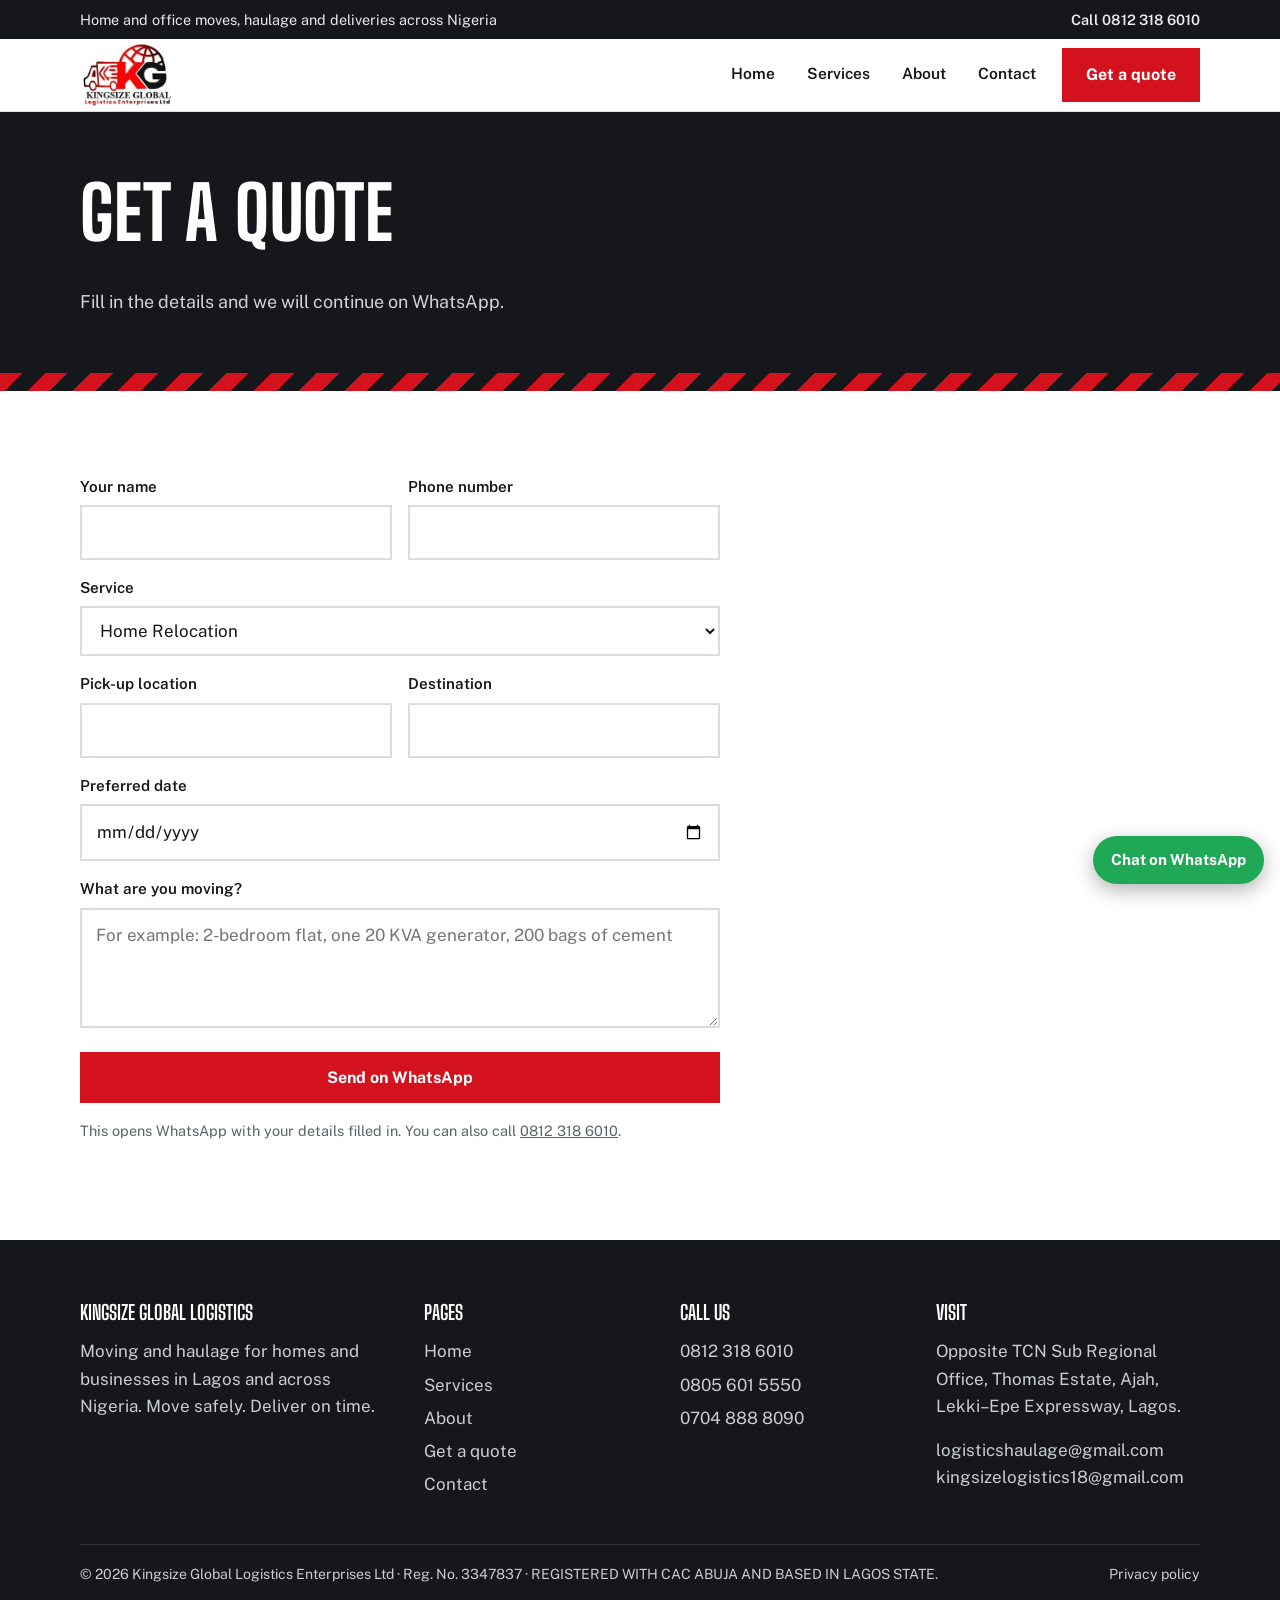
<file: quote.html>
<!DOCTYPE html>
<html lang="en">
<head>
<meta charset="utf-8">
<meta name="viewport" content="width=device-width, initial-scale=1">
<title>Get a quote | Kingsize Global Logistics</title>
<meta name="description" content="Request a moving or haulage quote from Kingsize Global Logistics in Lagos.">
<meta property="og:title" content="Get a quote | Kingsize Global Logistics">
<meta property="og:description" content="Request a moving or haulage quote from Kingsize Global Logistics in Lagos.">
<meta property="og:type" content="website">
<meta property="og:image" content="og.jpg">
<meta name="theme-color" content="#d4121e">
<link rel="icon" type="image/svg+xml" href="favicon.svg">
<link rel="preconnect" href="https://fonts.googleapis.com">
<link rel="preconnect" href="https://fonts.gstatic.com" crossorigin>
<link href="https://fonts.googleapis.com/css2?family=Big+Shoulders+Display:wght@700;800;900&family=Public+Sans:wght@400;600;700&display=swap" rel="stylesheet">
<link rel="stylesheet" href="style.css">
</head>
<body>
<a class="skip" href="#main">Skip to content</a>
<div class="topbar"><div class="wrap">
<span>Home and office moves, haulage and deliveries across Nigeria</span>
<span><a href="tel:+2348123186010">Call 0812 318 6010</a></span>
</div></div>
<header class="site"><div class="wrap">
<a class="brand" href="index.html" aria-label="Kingsize Global Logistics home">
<img class="brand-logo" src="logo.png" alt="Kingsize Global Logistics Enterprises Ltd" width="460" height="334"></a>
<button class="menu-btn" aria-expanded="false" aria-controls="nav">Menu</button>
<nav id="nav" aria-label="Main"><ul>
<li><a href="index.html">Home</a></li><li><a href="services.html">Services</a></li><li><a href="about.html">About</a></li><li><a href="contact.html">Contact</a></li>
<li><a class="btn" href="quote.html">Get a quote</a></li>
</ul></nav>
</div></header>
<main id="main">

<section class="page-head"><div class="wrap"><h1>Get a quote</h1><p>Fill in the details and we will continue on WhatsApp.</p></div></section>
<div class="chevrons" aria-hidden="true"></div>
<section class="block"><div class="wrap">
<form class="q" id="quote-form">
<div class="row"><div><label for="name">Your name</label><input id="name" name="name" required autocomplete="name"></div>
<div><label for="phone">Phone number</label><input id="phone" name="phone" type="tel" required autocomplete="tel"></div></div>
<div><label for="service">Service</label><select id="service" name="service" required><option value="home-relocation">Home Relocation</option><option value="office-relocation">Office Relocation</option><option value="warehouse-relocation">Warehouse Relocation</option><option value="building-materials">Building materials delivery</option><option value="generator-relocation">Generator Relocation</option><option value="heavy-haulage">Heavy haulage</option><option value="interstate-delivery">Interstate delivery</option><option value="packing-transport">Packing and transport</option></select></div>
<div class="row"><div><label for="from">Pick-up location</label><input id="from" name="from" required></div>
<div><label for="to">Destination</label><input id="to" name="to" required></div></div>
<div><label for="date">Preferred date</label><input id="date" name="date" type="date"></div>
<div><label for="details">What are you moving?</label><textarea id="details" name="details" placeholder="For example: 2-bedroom flat, one 20 KVA generator, 200 bags of cement"></textarea></div>
<button class="btn" type="submit">Send on WhatsApp</button>
<p class="note">This opens WhatsApp with your details filled in. You can also call <a href="tel:+2348123186010">0812 318 6010</a>.</p>
</form></div></section>
</main>
<footer class="site"><div class="wrap">
<div class="cols">
<div><h4>Kingsize Global Logistics</h4><p>Moving and haulage for homes and businesses in Lagos and across Nigeria. Move safely. Deliver on time.</p></div>
<div><h4>Pages</h4><ul><li><a href="index.html">Home</a></li><li><a href="services.html">Services</a></li><li><a href="about.html">About</a></li><li><a href="quote.html">Get a quote</a></li><li><a href="contact.html">Contact</a></li></ul></div>
<div><h4>Call us</h4><ul><li><a href="tel:+2348123186010">0812 318 6010</a></li><li><a href="tel:+2348056015550">0805 601 5550</a></li><li><a href="tel:+2347048888090">0704 888 8090</a></li></ul></div>
<div><h4>Visit</h4><p>Opposite TCN Sub Regional Office, Thomas Estate, Ajah, Lekki–Epe Expressway, Lagos.</p><p><a href="mailto:logisticshaulage@gmail.com">logisticshaulage@gmail.com</a><br><a href="mailto:kingsizelogistics18@gmail.com">kingsizelogistics18@gmail.com</a></p></div>
</div>
<div class="legal"><span>© 2026 Kingsize Global Logistics Enterprises Ltd · Reg. No. 3347837 · REGISTERED WITH CAC ABUJA AND BASED IN LAGOS STATE.</span><a href="privacy.html">Privacy policy</a></div>
</div></footer>
<a class="wa-float" href="https://wa.me/2348123186010?text=Hello%20Kingsize%20Global%20Logistics%2C%20I%20would%20like%20to%20enquire%20about%20your%20services." target="_blank" rel="noopener">Chat on WhatsApp</a>
<script src="script.js"></script>
</body>
</html>
</file>
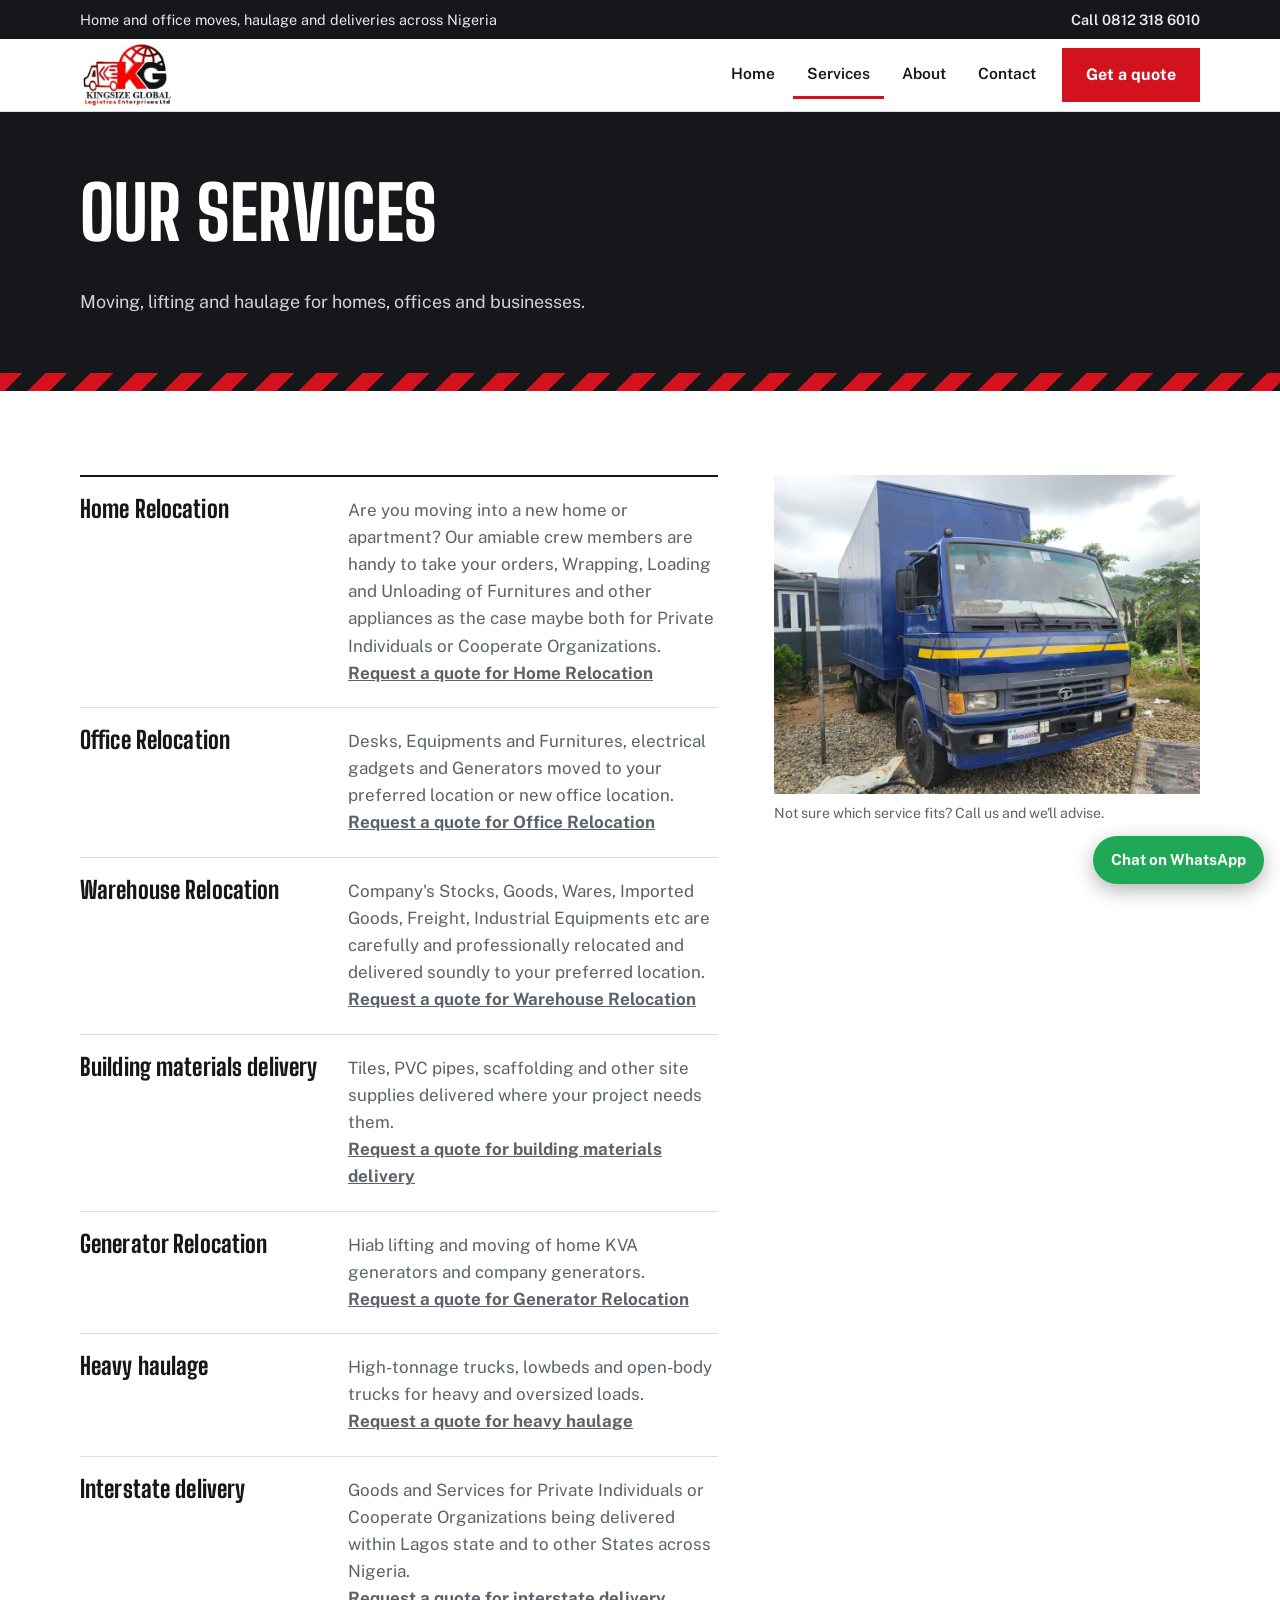
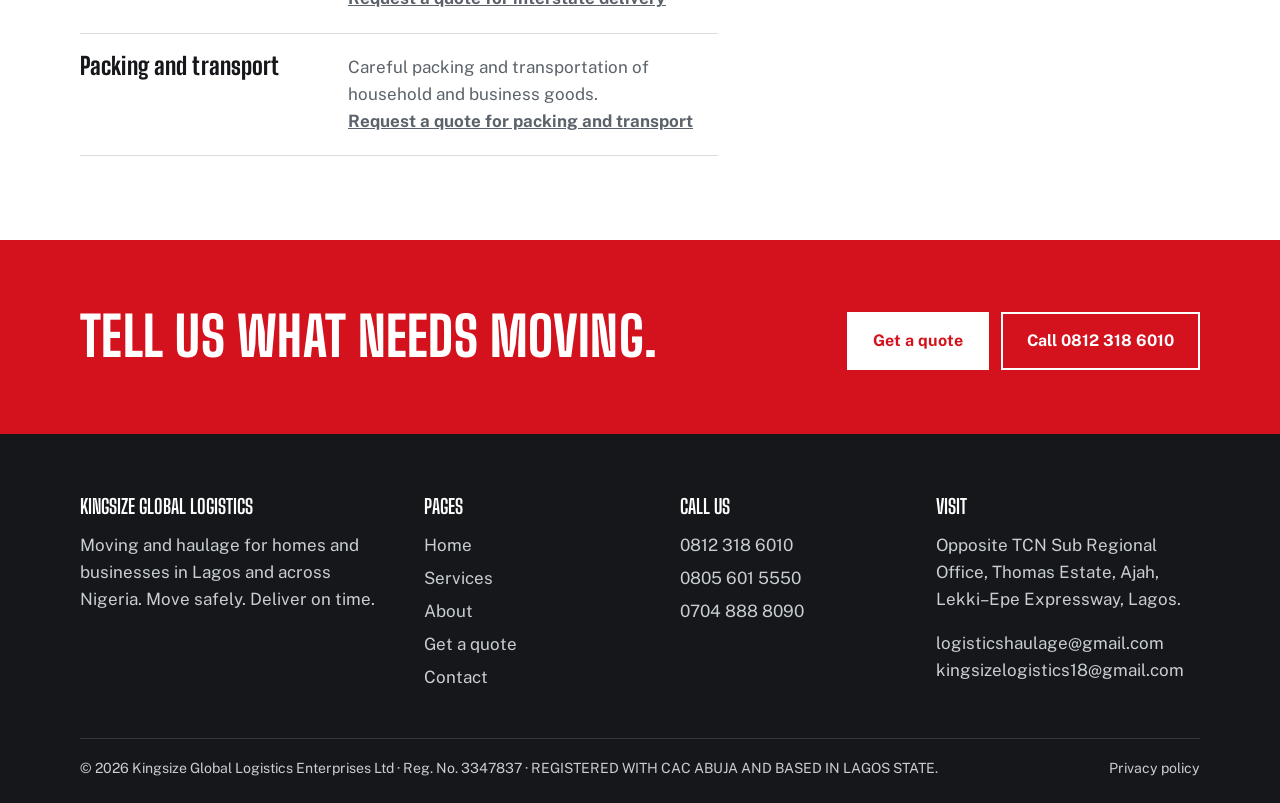
<file: services.html>
<!DOCTYPE html>
<html lang="en">
<head>
<meta charset="utf-8">
<meta name="viewport" content="width=device-width, initial-scale=1">
<title>Services | Kingsize Global Logistics</title>
<meta name="description" content="Home and Office Relocation, warehouse moves, building materials delivery, Hiab generator lifting, heavy haulage and interstate delivery from Lagos.">
<meta property="og:title" content="Services | Kingsize Global Logistics">
<meta property="og:description" content="Home and Office Relocation, warehouse moves, building materials delivery, Hiab generator lifting, heavy haulage and interstate delivery from Lagos.">
<meta property="og:type" content="website">
<meta property="og:image" content="og.jpg">
<meta name="theme-color" content="#d4121e">
<link rel="icon" type="image/svg+xml" href="favicon.svg">
<link rel="preconnect" href="https://fonts.googleapis.com">
<link rel="preconnect" href="https://fonts.gstatic.com" crossorigin>
<link href="https://fonts.googleapis.com/css2?family=Big+Shoulders+Display:wght@700;800;900&family=Public+Sans:wght@400;600;700&display=swap" rel="stylesheet">
<link rel="stylesheet" href="style.css">
</head>
<body>
<a class="skip" href="#main">Skip to content</a>
<div class="topbar"><div class="wrap">
<span>Home and office moves, haulage and deliveries across Nigeria</span>
<span><a href="tel:+2348123186010">Call 0812 318 6010</a></span>
</div></div>
<header class="site"><div class="wrap">
<a class="brand" href="index.html" aria-label="Kingsize Global Logistics home">
<img class="brand-logo" src="logo.png" alt="Kingsize Global Logistics Enterprises Ltd" width="460" height="334"></a>
<button class="menu-btn" aria-expanded="false" aria-controls="nav">Menu</button>
<nav id="nav" aria-label="Main"><ul>
<li><a href="index.html">Home</a></li><li><a href="services.html" aria-current="page">Services</a></li><li><a href="about.html">About</a></li><li><a href="contact.html">Contact</a></li>
<li><a class="btn" href="quote.html">Get a quote</a></li>
</ul></nav>
</div></header>
<main id="main">

<section class="page-head"><div class="wrap"><h1>Our services</h1><p>Moving, lifting and haulage for homes, offices and businesses.</p></div></section>
<div class="chevrons" aria-hidden="true"></div>
<section class="block"><div class="wrap svc-split">
<ul class="svc-list"><li><h3>Home Relocation</h3><div><p>Are you moving into a new home or apartment? Our amiable crew members are handy to take your orders, Wrapping, Loading and Unloading of Furnitures and other appliances as the case maybe both for Private Individuals or Cooperate Organizations.</p><p><a href="quote.html?service=home-relocation"><b>Request a quote for Home Relocation</b></a></p></div></li><li><h3>Office Relocation</h3><div><p>Desks, Equipments and Furnitures, electrical gadgets and Generators moved to your preferred location or new office location.</p><p><a href="quote.html?service=office-relocation"><b>Request a quote for Office Relocation</b></a></p></div></li><li><h3>Warehouse Relocation</h3><div><p>Company's Stocks, Goods, Wares, Imported Goods, Freight, Industrial Equipments etc are carefully and professionally relocated and delivered soundly to your preferred location.</p><p><a href="quote.html?service=warehouse-relocation"><b>Request a quote for Warehouse Relocation</b></a></p></div></li><li><h3>Building materials delivery</h3><div><p>Tiles, PVC pipes, scaffolding and other site supplies delivered where your project needs them.</p><p><a href="quote.html?service=building-materials"><b>Request a quote for building materials delivery</b></a></p></div></li><li><h3>Generator Relocation</h3><div><p>Hiab lifting and moving of home KVA generators and company generators.</p><p><a href="quote.html?service=generator-relocation"><b>Request a quote for Generator Relocation</b></a></p></div></li><li><h3>Heavy haulage</h3><div><p>High-tonnage trucks, lowbeds and open-body trucks for heavy and oversized loads.</p><p><a href="quote.html?service=heavy-haulage"><b>Request a quote for heavy haulage</b></a></p></div></li><li><h3>Interstate delivery</h3><div><p>Goods and Services for Private Individuals or Cooperate Organizations being delivered within Lagos state and to other States across Nigeria.</p><p><a href="quote.html?service=interstate-delivery"><b>Request a quote for interstate delivery</b></a></p></div></li><li><h3>Packing and transport</h3><div><p>Careful packing and transportation of household and business goods.</p><p><a href="quote.html?service=packing-transport"><b>Request a quote for packing and transport</b></a></p></div></li></ul>
<div class="svc-photo"><img src="truck-blue-tata.jpg" alt="Kingsize Global blue Tata truck" loading="lazy" width="1000" height="750" style="aspect-ratio:4/3;object-position:50% 50%"><p class="cap">Not sure which service fits? Call us and we'll advise.</p></div>
</div></section>
<section class="cta"><div class="wrap">
<h2>Tell us what needs moving.</h2>
<div class="btn-row"><a class="btn" href="quote.html">Get a quote</a><a class="btn ghost" href="tel:+2348123186010">Call 0812 318 6010</a></div>
</div></section>
</main>
<footer class="site"><div class="wrap">
<div class="cols">
<div><h4>Kingsize Global Logistics</h4><p>Moving and haulage for homes and businesses in Lagos and across Nigeria. Move safely. Deliver on time.</p></div>
<div><h4>Pages</h4><ul><li><a href="index.html">Home</a></li><li><a href="services.html">Services</a></li><li><a href="about.html">About</a></li><li><a href="quote.html">Get a quote</a></li><li><a href="contact.html">Contact</a></li></ul></div>
<div><h4>Call us</h4><ul><li><a href="tel:+2348123186010">0812 318 6010</a></li><li><a href="tel:+2348056015550">0805 601 5550</a></li><li><a href="tel:+2347048888090">0704 888 8090</a></li></ul></div>
<div><h4>Visit</h4><p>Opposite TCN Sub Regional Office, Thomas Estate, Ajah, Lekki–Epe Expressway, Lagos.</p><p><a href="mailto:logisticshaulage@gmail.com">logisticshaulage@gmail.com</a><br><a href="mailto:kingsizelogistics18@gmail.com">kingsizelogistics18@gmail.com</a></p></div>
</div>
<div class="legal"><span>© 2026 Kingsize Global Logistics Enterprises Ltd · Reg. No. 3347837 · REGISTERED WITH CAC ABUJA AND BASED IN LAGOS STATE.</span><a href="privacy.html">Privacy policy</a></div>
</div></footer>
<a class="wa-float" href="https://wa.me/2348123186010?text=Hello%20Kingsize%20Global%20Logistics%2C%20I%20would%20like%20to%20enquire%20about%20your%20services." target="_blank" rel="noopener">Chat on WhatsApp</a>
<script src="script.js"></script>
</body>
</html>
</file>
<file: style.css>
:root{
  --red:#d4121e; --red-dark:#a80d17; --ink:#15171a; --ink-2:#2a2e33; --mute:#5b626a;
  --line:#d9dde1; --paper:#f2f3f4; --white:#fff; --amber:#e8a317;
  --head:"Big Shoulders Display","Arial Narrow","Roboto Condensed",Impact,sans-serif;
  --body:"Public Sans","Segoe UI",Roboto,Helvetica,Arial,sans-serif;
  --max:1160px;
}
*{box-sizing:border-box}
html{scroll-behavior:smooth}
body{margin:0;font-family:var(--body);color:var(--ink);background:var(--white);line-height:1.6;font-size:17px;-webkit-text-size-adjust:100%}
img,video{max-width:100%;display:block}
a{color:inherit}
h1,h2,h3{font-family:var(--head);line-height:1.02;margin:0 0 .5em;font-weight:800;letter-spacing:.005em}
h1{font-size:clamp(2.9rem,8vw,5.6rem);text-transform:uppercase}
h2{font-size:clamp(2.1rem,5vw,3.4rem);text-transform:uppercase}
h3{font-size:1.55rem}
p{margin:0 0 1em;max-width:62ch}
.wrap{max-width:var(--max);margin:0 auto;padding:0 20px}
.skip{position:absolute;left:-999px;top:0;background:var(--red);color:#fff;padding:10px 14px;z-index:100}
.skip:focus{left:10px;top:10px}
:focus-visible{outline:3px solid var(--amber);outline-offset:3px}

/* top bar + header */
.topbar{background:var(--ink);color:#e8eaec;font-size:.9rem}
.topbar .wrap{display:flex;flex-wrap:wrap;gap:6px 24px;justify-content:space-between;padding-top:8px;padding-bottom:8px}
.topbar a{text-decoration:none;font-weight:600}
.topbar a:hover{color:var(--amber)}
header.site{position:sticky;top:0;z-index:50;background:var(--white);border-bottom:1px solid var(--line)}
header.site .wrap{display:flex;align-items:center;justify-content:space-between;gap:16px;min-height:72px}
.brand{display:flex;align-items:center;gap:12px;text-decoration:none}
.brand-mark{width:46px;height:46px;background:var(--red);color:#fff;font-family:var(--head);font-weight:900;font-size:1.7rem;display:grid;place-items:center;letter-spacing:.02em;clip-path:polygon(0 0,100% 0,100% 72%,72% 100%,0 100%)}
.brand-name{font-family:var(--head);font-weight:800;font-size:1.35rem;line-height:1;text-transform:uppercase}
.brand-name small{display:block;font-family:var(--body);font-weight:600;font-size:.68rem;letter-spacing:.04em;color:var(--mute);margin-top:3px;text-transform:none}
nav ul{list-style:none;margin:0;padding:0;display:flex;gap:4px;align-items:center}
nav a{display:block;padding:10px 14px;text-decoration:none;font-weight:600;font-size:.97rem;border-bottom:3px solid transparent}
nav a:hover{color:var(--red)}
nav a[aria-current="page"]{border-bottom-color:var(--red)}
nav a.btn{border:0;margin-left:8px}
.menu-btn{display:none;background:none;border:2px solid var(--ink);padding:8px 12px;font:inherit;font-weight:700;cursor:pointer}

.btn{display:inline-block;background:var(--red);color:#fff;padding:14px 24px;text-decoration:none;font-weight:700;border:2px solid var(--red);cursor:pointer;font-family:var(--body);font-size:1rem;text-align:center}
.btn:hover{background:var(--red-dark);border-color:var(--red-dark)}
.btn.ghost{background:transparent;border-color:currentColor;color:inherit}
.btn.ghost:hover{background:#fff;color:var(--ink);border-color:#fff}
.btn.dark{background:var(--ink);border-color:var(--ink)}
.btn.dark:hover{background:var(--ink-2)}
.btn-row{display:flex;flex-wrap:wrap;gap:12px;margin-top:8px}

.chevrons{height:18px;background:repeating-linear-gradient(135deg,var(--red) 0 16px,var(--ink) 16px 32px)}

/* hero */
.hero{background:var(--ink);color:#fff;position:relative;overflow:hidden}
.hero-grid{display:grid;grid-template-columns:minmax(0,1fr) minmax(0,1.15fr);align-items:stretch}
.hero-copy{padding:72px 20px 64px max(20px,calc((100vw - var(--max))/2 + 20px));display:flex;flex-direction:column;justify-content:center}
.hero-copy h1{margin-bottom:.35em}
.hero-copy h1 span{color:var(--amber)}
.hero-copy p{font-size:1.15rem;color:#d7dade}
.hero-photo{position:relative;min-height:420px}
.hero-photo img{position:absolute;inset:0;width:100%;height:100%;object-fit:cover;object-position:50% 60%}
.hero-photo::after{content:"";position:absolute;inset:0;background:linear-gradient(90deg,var(--ink) 0,rgba(21,23,26,0) 30%)}

/* facts */
.facts{background:var(--paper);border-bottom:1px solid var(--line)}
.facts ul{list-style:none;margin:0;padding:0;display:grid;grid-template-columns:repeat(4,1fr)}
.facts li{padding:22px 20px;border-left:1px solid var(--line);font-size:.95rem;color:var(--mute)}
.facts li:first-child{border-left:0}
.facts b{display:block;font-family:var(--head);font-size:1.9rem;color:var(--ink);line-height:1.1}

section.block{padding:84px 0}
section.block.alt{background:var(--paper)}
.head{max-width:720px;margin-bottom:36px}
.head p{color:var(--mute);font-size:1.08rem}

/* services list */
.svc-split{display:grid;grid-template-columns:1.2fr .8fr;gap:56px;align-items:start}
.svc-list{list-style:none;margin:0;padding:0;border-top:2px solid var(--ink)}
.svc-list li{padding:20px 0;border-bottom:1px solid var(--line);display:grid;grid-template-columns:minmax(0,15rem) 1fr;gap:8px 28px}
.svc-list h3{margin:0;font-size:1.5rem}
.svc-list p{margin:0;color:var(--mute)}
.svc-photo{position:sticky;top:96px}
.svc-photo img{width:100%;height:auto;aspect-ratio:10/9;object-fit:cover;object-position:50% 4%}
.cap{font-size:.88rem;color:var(--mute);margin-top:8px}

/* video */
.video-grid{display:grid;grid-template-columns:minmax(0,1fr) auto;gap:64px;align-items:center}
.phone{width:min(320px,80vw);background:var(--ink);padding:10px;border-radius:30px;box-shadow:0 20px 50px rgba(0,0,0,.25)}
.phone video{width:100%;aspect-ratio:9/16;background:#000;border-radius:22px;object-fit:cover}

/* fleet gallery */
.gallery{display:grid;grid-template-columns:2fr 1fr 1fr;gap:14px}
.gallery figure{margin:0;position:relative;overflow:hidden;background:var(--ink)}
.gallery img{width:100%;height:100%;object-fit:cover;aspect-ratio:4/3}
.gallery figure.tall img{aspect-ratio:3/4}
.gallery figcaption{position:absolute;left:0;bottom:0;background:var(--ink);color:#fff;font-size:.85rem;padding:6px 12px;font-weight:600}

/* steps */
.steps{list-style:none;margin:0;padding:0;display:grid;grid-template-columns:repeat(3,1fr);gap:28px;counter-reset:s}
.steps li{counter-increment:s;border-top:4px solid var(--red);padding-top:16px}
.steps li::before{content:counter(s);font-family:var(--head);font-size:3.2rem;font-weight:900;color:var(--red);line-height:1;display:block;margin-bottom:8px}
.steps h3{margin-bottom:.3em}
.steps p{color:var(--mute);margin:0}

/* why */
.why{display:grid;grid-template-columns:repeat(2,1fr);gap:0 56px}
.why div{padding:22px 0;border-top:1px solid var(--line)}
.why h3{margin-bottom:.25em}
.why p{margin:0;color:var(--mute)}

/* cta */
.cta{background:var(--red);color:#fff;padding:64px 0}
.cta .wrap{display:flex;flex-wrap:wrap;gap:24px 48px;align-items:center;justify-content:space-between}
.cta h2{margin:0}
.cta .btn{background:#fff;color:var(--red);border-color:#fff}
.cta .btn:hover{background:var(--ink);color:#fff;border-color:var(--ink)}
.cta .btn.ghost{background:transparent;color:#fff}

/* inner page header */
.page-head{background:var(--ink);color:#fff;padding:64px 0 56px}
.page-head p{color:#d0d4d8;font-size:1.12rem;margin:0}
.page-head h1{font-size:clamp(2.6rem,7vw,4.6rem)}

/* about */
.two{display:grid;grid-template-columns:1fr 1fr;gap:56px;align-items:center}
.logo-card{background:#faf7f0;border:1px solid var(--line);padding:12px}
.values{list-style:none;padding:0;margin:0;display:grid;grid-template-columns:repeat(2,1fr);gap:20px 40px}
.values li{border-left:4px solid var(--red);padding-left:16px}
.values b{display:block;font-family:var(--head);font-size:1.4rem;text-transform:uppercase}
.values span{color:var(--mute)}

/* contact + form */
.contact-grid{display:grid;grid-template-columns:1fr 1fr;gap:56px}
.contact-list{list-style:none;margin:0;padding:0}
.contact-list li{padding:16px 0;border-bottom:1px solid var(--line)}
.contact-list b{display:block;font-family:var(--head);font-size:1.25rem;text-transform:uppercase}
.contact-list a{text-decoration:none;font-weight:600}
.contact-list a:hover{color:var(--red)}
form.q{display:grid;gap:16px;max-width:640px}
form.q .row{display:grid;grid-template-columns:1fr 1fr;gap:16px}
label{font-weight:600;font-size:.95rem;display:block;margin-bottom:6px}
input,select,textarea{width:100%;font:inherit;padding:12px 14px;border:2px solid var(--line);background:#fff;color:var(--ink);border-radius:0}
input:focus,select:focus,textarea:focus{border-color:var(--ink);outline:none}
textarea{min-height:120px;resize:vertical}
.note{font-size:.9rem;color:var(--mute)}
.prose h2{font-size:1.9rem;margin-top:1.6em}
.prose p,.prose li{max-width:70ch}

/* footer */
footer.site{background:var(--ink);color:#c9ced3;padding:56px 0 24px}
footer.site .cols{display:grid;grid-template-columns:1.4fr 1fr 1fr 1.2fr;gap:36px}
footer.site h4{font-family:var(--head);color:#fff;font-size:1.25rem;text-transform:uppercase;margin:0 0 10px}
footer.site ul{list-style:none;margin:0;padding:0}
footer.site li{margin-bottom:6px}
footer.site a{text-decoration:none}
footer.site a:hover{color:var(--amber)}
footer.site .legal{border-top:1px solid #33383e;margin-top:36px;padding-top:18px;font-size:.88rem;display:flex;flex-wrap:wrap;gap:8px 24px;justify-content:space-between}

.wa-float{position:fixed;right:16px;bottom:16px;z-index:60;background:#1fa855;color:#fff;font-weight:700;text-decoration:none;padding:12px 18px;border-radius:40px;box-shadow:0 6px 20px rgba(0,0,0,.3);font-size:.95rem}
.wa-float:hover{background:#178a46}

@media (max-width:900px){
  .menu-btn{display:block}
  nav{position:absolute;left:0;right:0;top:100%;background:#fff;border-bottom:1px solid var(--line);display:none}
  nav.open{display:block}
  nav ul{flex-direction:column;align-items:stretch;padding:8px 20px 16px}
  nav a{padding:14px 4px;border-bottom:1px solid var(--line)}
  nav a[aria-current="page"]{border-bottom-color:var(--red)}
  nav a.btn{margin:12px 0 0}
  .hero-grid{grid-template-columns:1fr}
  .hero-copy{padding:48px 20px 36px}
  .hero-photo{min-height:260px;order:-1}
  .hero-photo::after{background:linear-gradient(0deg,var(--ink) 0,rgba(21,23,26,0) 35%)}
  .facts ul{grid-template-columns:repeat(2,1fr)}
  .facts li:nth-child(3){border-left:0}
  .facts li:nth-child(n+3){border-top:1px solid var(--line)}
  .svc-split,.video-grid,.two,.contact-grid{grid-template-columns:1fr;gap:36px}
  .svc-photo{position:static}
  .svc-photo img{aspect-ratio:10/9}
  .video-grid .phone{margin:0 auto}
  .gallery{grid-template-columns:1fr 1fr}
  .gallery figure:first-child{grid-column:1/-1}
  .steps{grid-template-columns:1fr}
  .why,.values{grid-template-columns:1fr}
  footer.site .cols{grid-template-columns:1fr 1fr}
  .svc-list li{grid-template-columns:1fr}
  section.block{padding:60px 0}
}
@media (max-width:520px){
  body{font-size:16px}
  footer.site .cols{grid-template-columns:1fr}
  form.q .row{grid-template-columns:1fr}
  .brand-name small{display:none}
  .topbar .wrap{justify-content:flex-start}
}
@media (prefers-reduced-motion:reduce){html{scroll-behavior:auto}}
@media (max-width:520px){.wa-float{padding:10px 14px;font-size:.88rem;right:12px;bottom:12px}}

/* logo + real jobs */
.brand-logo{height:56px;width:auto}
.logo-card{background:#fff;padding:28px;display:grid;place-items:center}
.logo-card img{max-width:340px;width:100%;height:auto}
.jobs{display:grid;grid-template-columns:repeat(3,1fr);gap:28px;align-items:start}
.job h3{margin:14px 0 4px}
.job p{margin:0;color:var(--mute)}
.job img{width:100%;aspect-ratio:3/4;object-fit:cover;background:var(--ink)}
.job .phone{width:100%;max-width:none;padding:8px;border-radius:24px}
.job .phone video{aspect-ratio:3/4;object-fit:cover;border-radius:17px}
@media (max-width:900px){.jobs{grid-template-columns:1fr;max-width:420px;margin:0 auto}}
.brand-logo{height:68px}
.job .phone{aspect-ratio:3/4;display:flex}
.job .phone video{aspect-ratio:auto;height:100%;flex:1}
@media (max-width:520px){.brand-logo{height:56px}}
.job img{height:auto}

.jobs-2{grid-template-columns:repeat(2,1fr);max-width:720px;margin:48px auto 0}
@media (max-width:900px){.jobs-2{grid-template-columns:1fr;max-width:420px;margin-top:28px}}
.jobs-wide .job img{aspect-ratio:4/3}
.jobs-first{margin-top:0}
</file>
